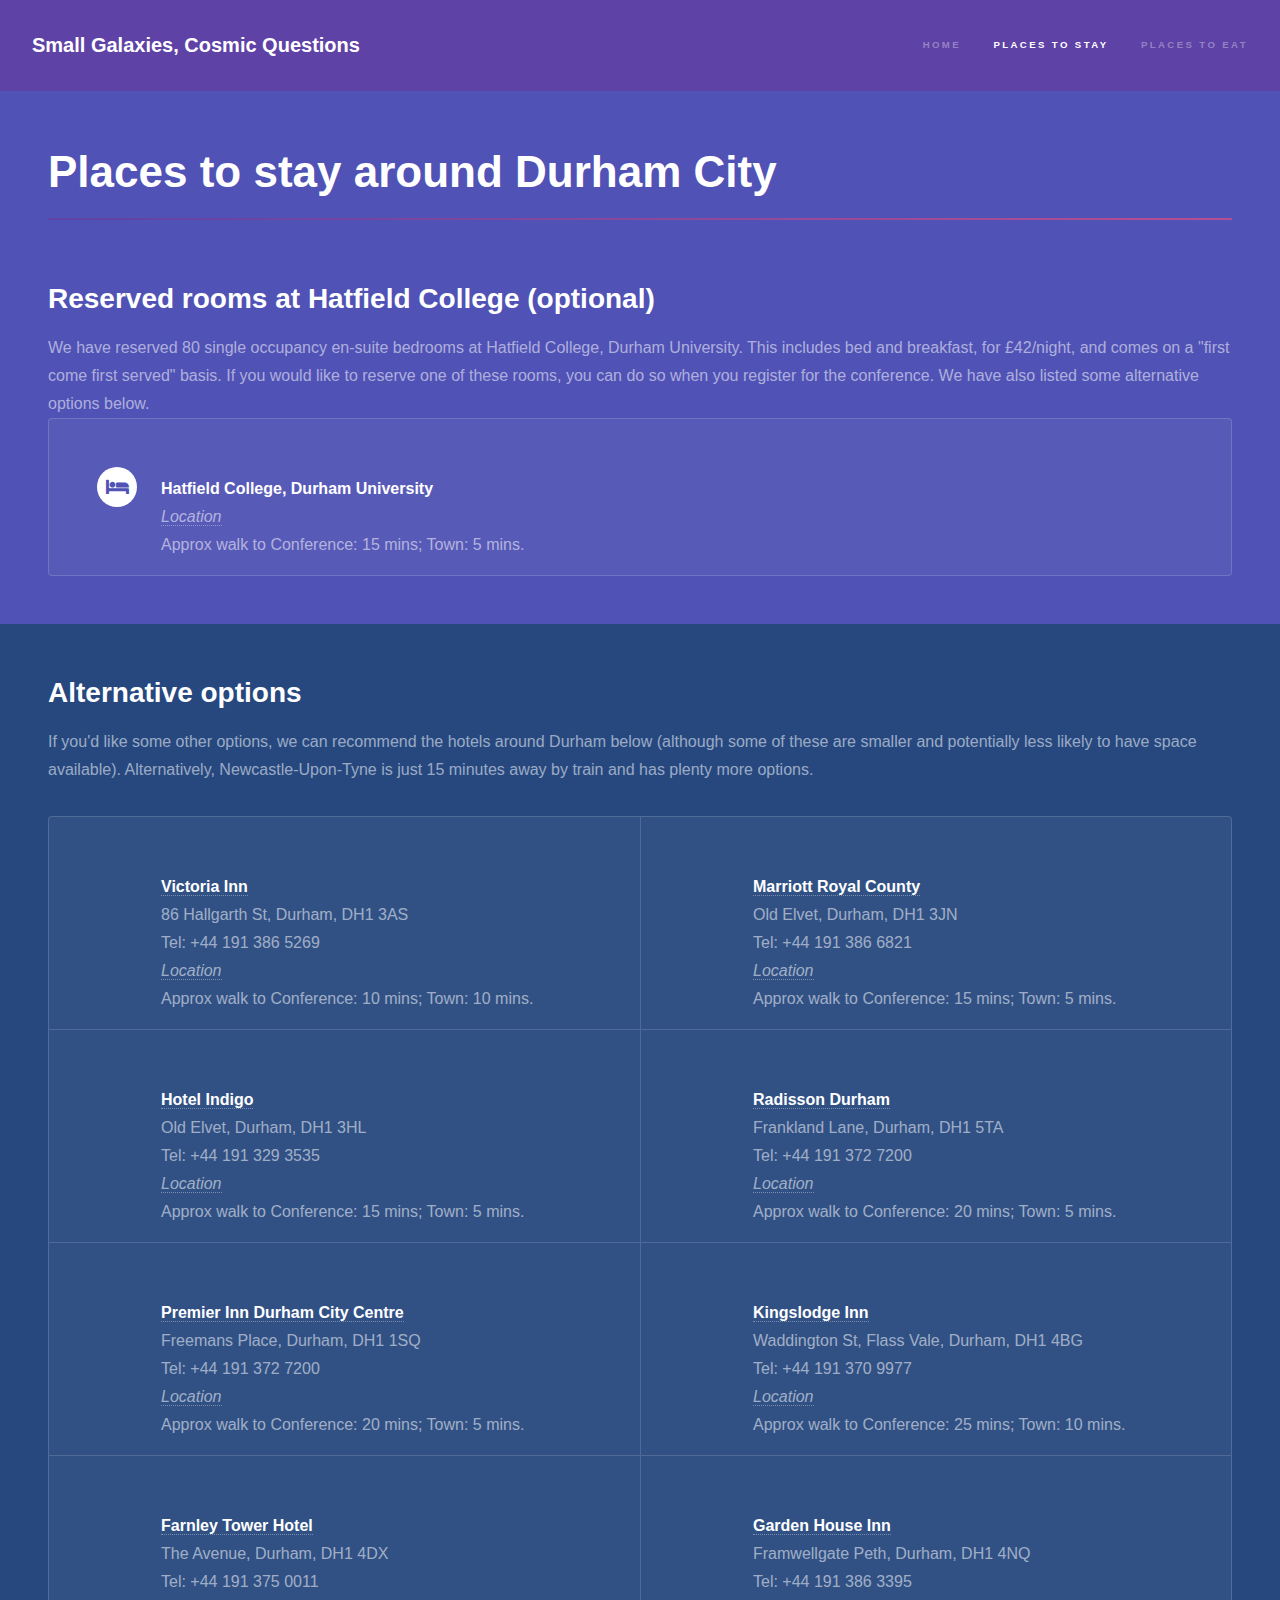
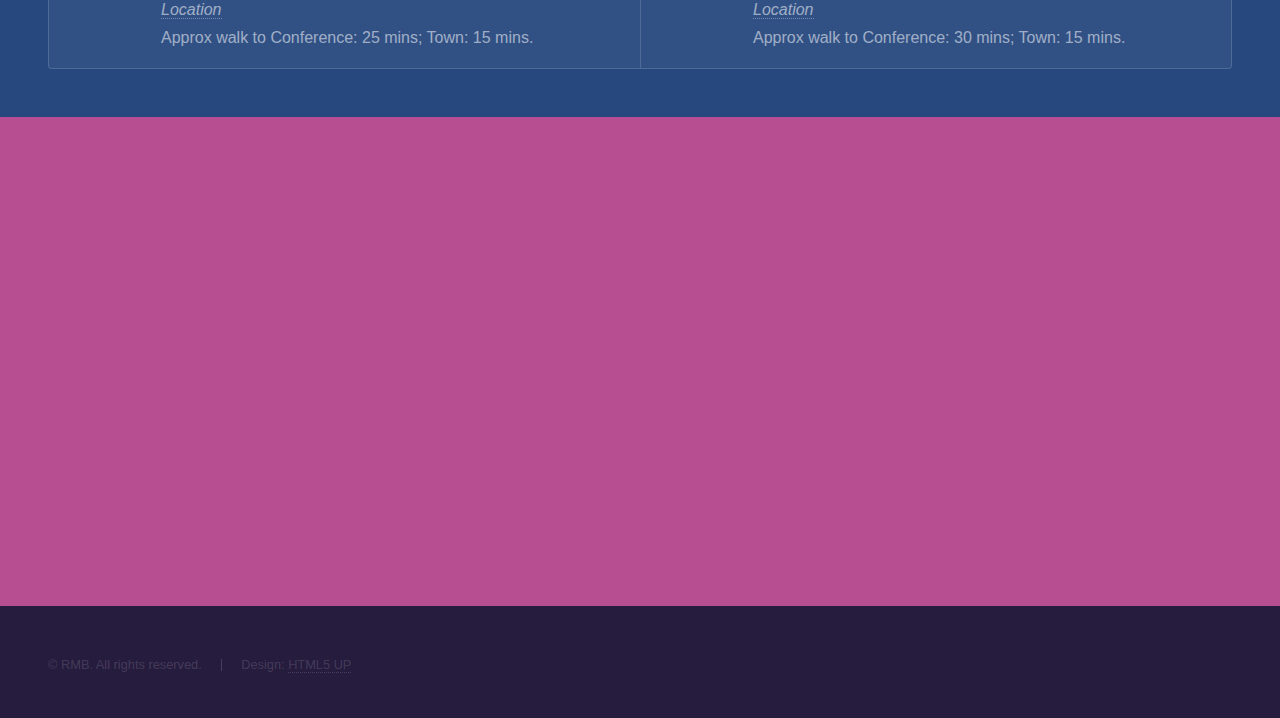
<file: accom.html>
<!DOCTYPE HTML>
<!--
	Hyperspace by HTML5 UP
	html5up.net | @ajlkn
	Free for personal and commercial use under the CCA 3.0 license (html5up.net/license)
-->
<html>
	<head>
		<title>Places to Stay - Small Galaxies, Cosmic Questions</title>
		<meta charset="utf-8" />
		<meta name="viewport" content="width=device-width, initial-scale=1" />
		<link rel="icon" type="image/png" href="m83ico.png" />
		<!--[if lte IE 8]><script src="assets/js/ie/html5shiv.js"></script><![endif]-->
		<link rel="stylesheet" href="assets/css/main.css" />
		<!--[if lte IE 9]><link rel="stylesheet" href="assets/css/ie9.css" /><![endif]-->
		<!--[if lte IE 8]><link rel="stylesheet" href="assets/css/ie8.css" /><![endif]-->
	</head>
	<body>

		<!-- Header -->
			<header id="header">
				<a href="index.html" class="title">Small Galaxies, Cosmic Questions</a>
				<nav>
					<ul>
						<li><a href="index.html">Home</a></li>
						<li><a href="accom.html" class="active">Places to stay</a></li>
						<li><a href="eatingout.html">Places to eat</a></li>
						<!-- <li><a href="eatingout.html">Things to do</a></li> -->
					</ul>
				</nav>
			</header>

		<!-- Wrapper -->
			<div id="wrapper">

				<!-- Main -->
					<section id="hotelsblock" class="wrapper style2">
						<div class="inner">
							<h1 class="major">Places to stay around Durham City</h1>
							<h2>Reserved rooms at Hatfield College (optional)</h2>
                            We have reserved 80 single occupancy en-suite bedrooms at Hatfield College, Durham University.
                            This includes bed and breakfast, for £42/night, and comes on a "first come first served"
                            basis. If you would like to reserve one of these rooms, you can do so when you register for
                            the conference. We have also listed some alternative options below.
							<div class="features">
								<section>
									<span class="icon major fa-hotel"></span>
                                    <b>Hatfield College, Durham University</b><br>
									<a href='https://goo.gl/maps/7WQgfAtGAP52'><i>Location</i></a><br>
									Approx walk to Conference: 15 mins; Town: 5 mins.
								</section>
							</div>
						</div>
					</section>
					<section id="alt" class="wrapper style4">
						<div class="inner">
							<h2>Alternative options</h2>
							<p>If you'd like some other options, we can recommend the hotels around
								Durham below (although some of these are smaller and potentially less likely to
								have space available). Alternatively,  Newcastle-Upon-Tyne is just 15 minutes
                                away by train and has plenty more options.
								<div class="features">
									<section>
										<span class="icon major fa-hotel"></span>
										<b><a href='http://www.victoriainn-durhamcity.co.uk'>Victoria Inn</a></b><br>
										86 Hallgarth St, Durham, DH1 3AS<br>
										Tel: +44 191 386 5269<br>
										<a href='https://goo.gl/maps/ggDtmcCdWM12'><i>Location</i></a><br>
										Approx walk to Conference: 10 mins; Town: 10 mins.
									</section>
									<section>
										<span class="icon major fa-hotel"></span>
										<b><a href='https://www.marriott.com/hotels/travel/xvudm-durham-marriott-hotel-royal-county/'>Marriott Royal County</a></b><br>
										Old Elvet, Durham, DH1 3JN<br>
										Tel: +44 191 386 6821<br>
										<a href='https://goo.gl/maps/XjnSFCjYwmF2'><i>Location</i></a><br>
										Approx walk to Conference: 15 mins; Town: 5 mins.
									</section>
									<section>
										<span class="icon major fa-hotel"></span>
										<b><a href='https://www.ihg.com/hotelindigo/hotels/gb/en/durham/mmedh/hoteldetail'>Hotel Indigo</a></b><br>
										Old Elvet, Durham, DH1 3HL<br>
										Tel: +44 191 329 3535<br>
										<a href='https://goo.gl/maps/KWBJUAGTfs12'><i>Location</i></a><br>
										Approx walk to Conference: 15 mins; Town: 5 mins.
									</section>
									<section>
										<span class="icon major fa-hotel"></span>
										<b><a href='https://www.radissonblu.com/en/hotel-durham'>Radisson Durham</a></b><br>
										Frankland Lane, Durham, DH1 5TA<br>
										Tel: +44 191 372 7200<br>
										<a href='https://goo.gl/maps/p9TZjR93Eep'><i>Location</i></a><br>
										Approx walk to Conference: 20 mins; Town: 5 mins.
									</section>
									<section>
										<span class="icon major fa-hotel"></span>
										<b><a href='http://www.premierinn.com/gb/en/hotels/england/county-durham/durham/durham-city-centre.html?INNID=DURBAR&ARRdd=18&ARRmm=06&ARRyyyy=2017&NIGHTS=5&ROOMS=1'>Premier Inn Durham City Centre</a></b><br>
										Freemans Place, Durham, DH1 1SQ<br>
										Tel: +44 191 372 7200<br>
										<a href='https://goo.gl/maps/wV2uRyFZwP92'><i>Location</i></a><br>
										Approx walk to Conference: 20 mins; Town: 5 mins.
									</section>
									<section>
										<span class="icon major fa-hotel"></span>
										<b><a href='http://www.kingslodgeinn.co.uk'>Kingslodge Inn</a></b><br>
										Waddington St, Flass Vale, Durham, DH1 4BG<br>
										Tel: +44 191 370 9977<br>
										<a href='https://goo.gl/maps/CCdzoC3XEBG2'><i>Location</i></a><br>
										Approx walk to Conference: 25 mins; Town: 10 mins.
									</section>
									<section>
										<span class="icon major fa-hotel"></span>
										<b><a href='http://www.farnley-tower.co.uk/'>Farnley Tower Hotel</a></b><br>
										The Avenue, Durham, DH1 4DX<br>
										Tel: +44 191 375 0011<br>
										<a href='https://goo.gl/maps/YjsjcXr2nGv'><i>Location</i></a><br>
										Approx walk to Conference: 25 mins; Town: 15 mins.
									</section>
									<section>
										<span class="icon major fa-hotel"></span>
										<b><a href='http://www.gardenhouseinn.com/'>Garden House Inn</a></b><br>
										Framwellgate Peth, Durham, DH1 4NQ<br>
										Tel: +44 191 386 3395<br>
										<a href='https://goo.gl/maps/Rhwsm3e1zYz'><i>Location</i></a><br>
										Approx walk to Conference: 30 mins; Town: 15 mins.
									</section>
								</div>
						</div>
					</section>
					<section id="map" class="wrapper style3">
						<center><iframe src="https://www.google.com/maps/d/embed?mid=1ayuDDPgAaH0kOV5QMaDPnnnUq5w" width="86%" height="480"></iframe></center>
					</section>

			</div>

		<!-- Footer -->
			<footer id="footer" class="wrapper alt">
				<div class="inner">
					<ul class="menu">
						<li>&copy; RMB. All rights reserved.</li><li>Design: <a href="http://html5up.net">HTML5 UP</a></li>
					</ul>
				</div>
			</footer>

		<!-- Scripts -->
			<script src="assets/js/jquery.min.js"></script>
			<script src="assets/js/jquery.scrollex.min.js"></script>
			<script src="assets/js/jquery.scrolly.min.js"></script>
			<script src="assets/js/skel.min.js"></script>
			<script src="assets/js/util.js"></script>
			<!--[if lte IE 8]><script src="assets/js/ie/respond.min.js"></script><![endif]-->
			<script src="assets/js/main.js"></script>

	</body>
</html>
</file>
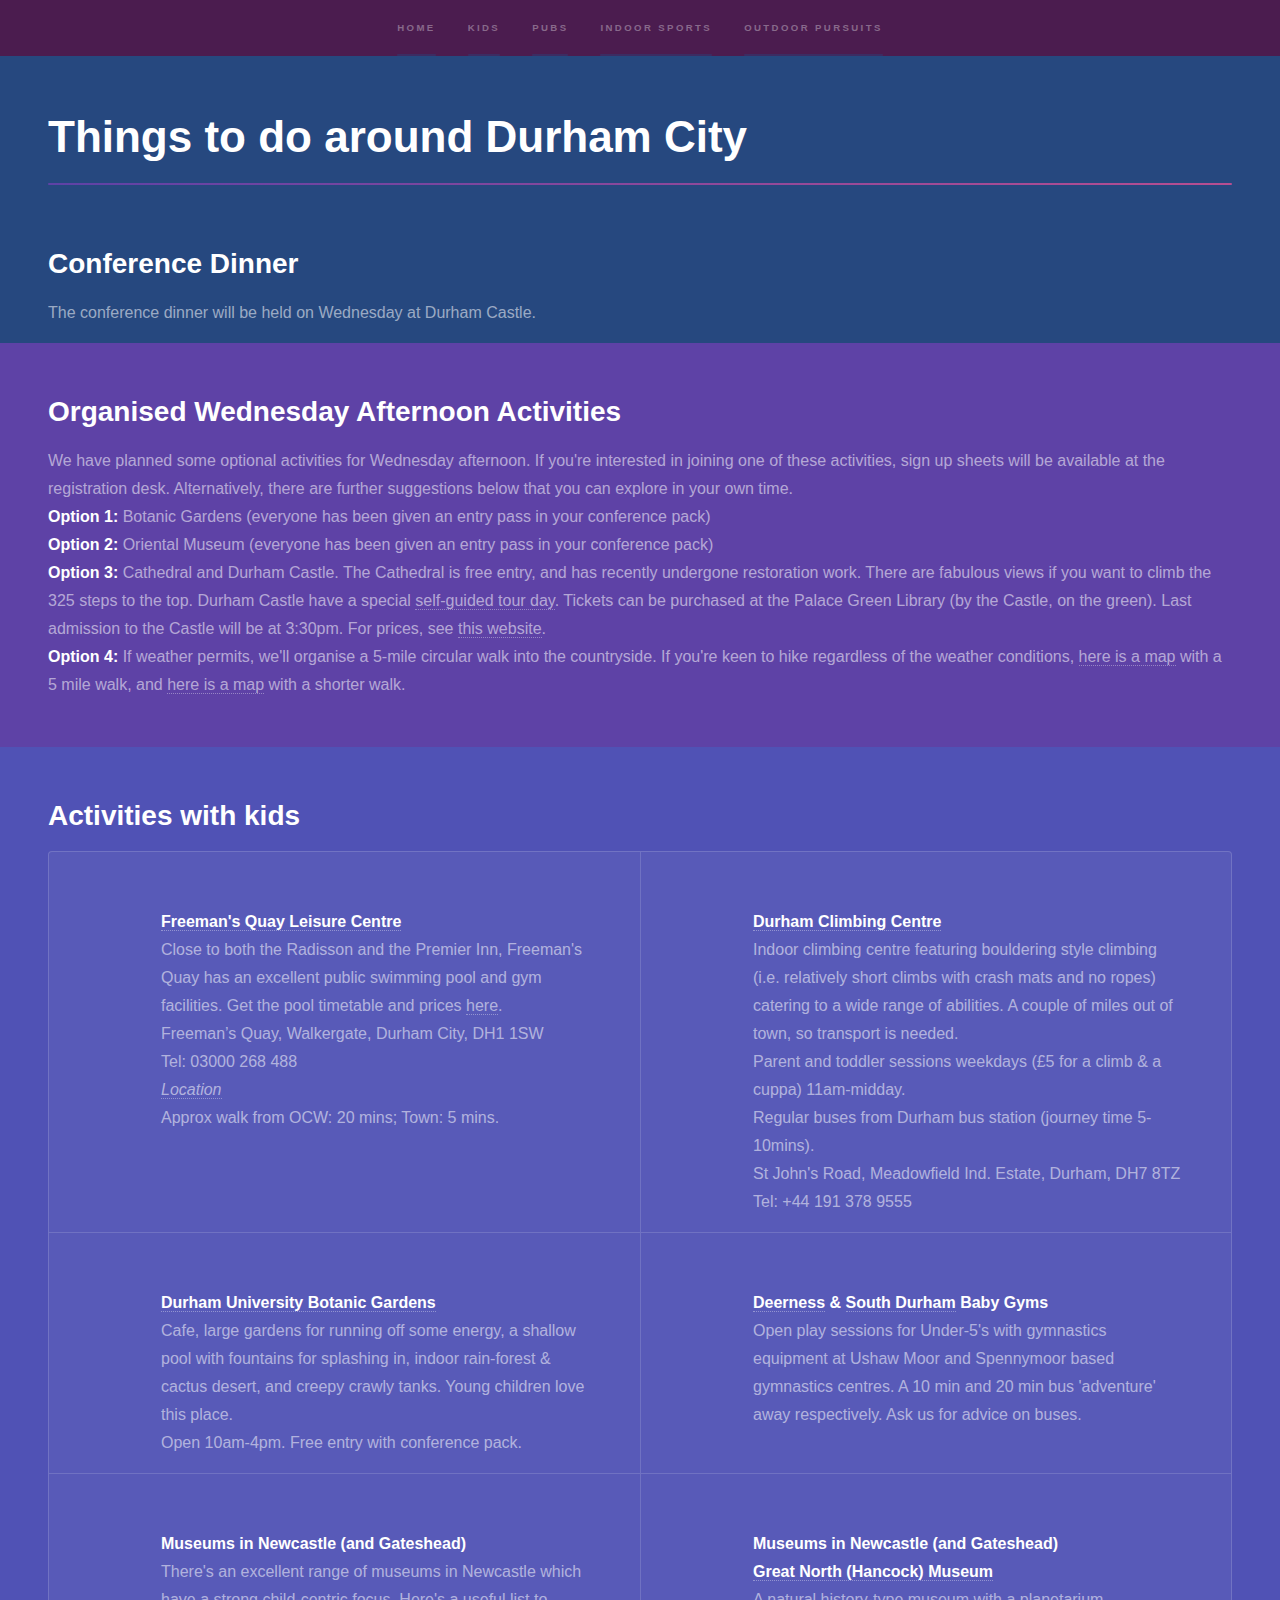
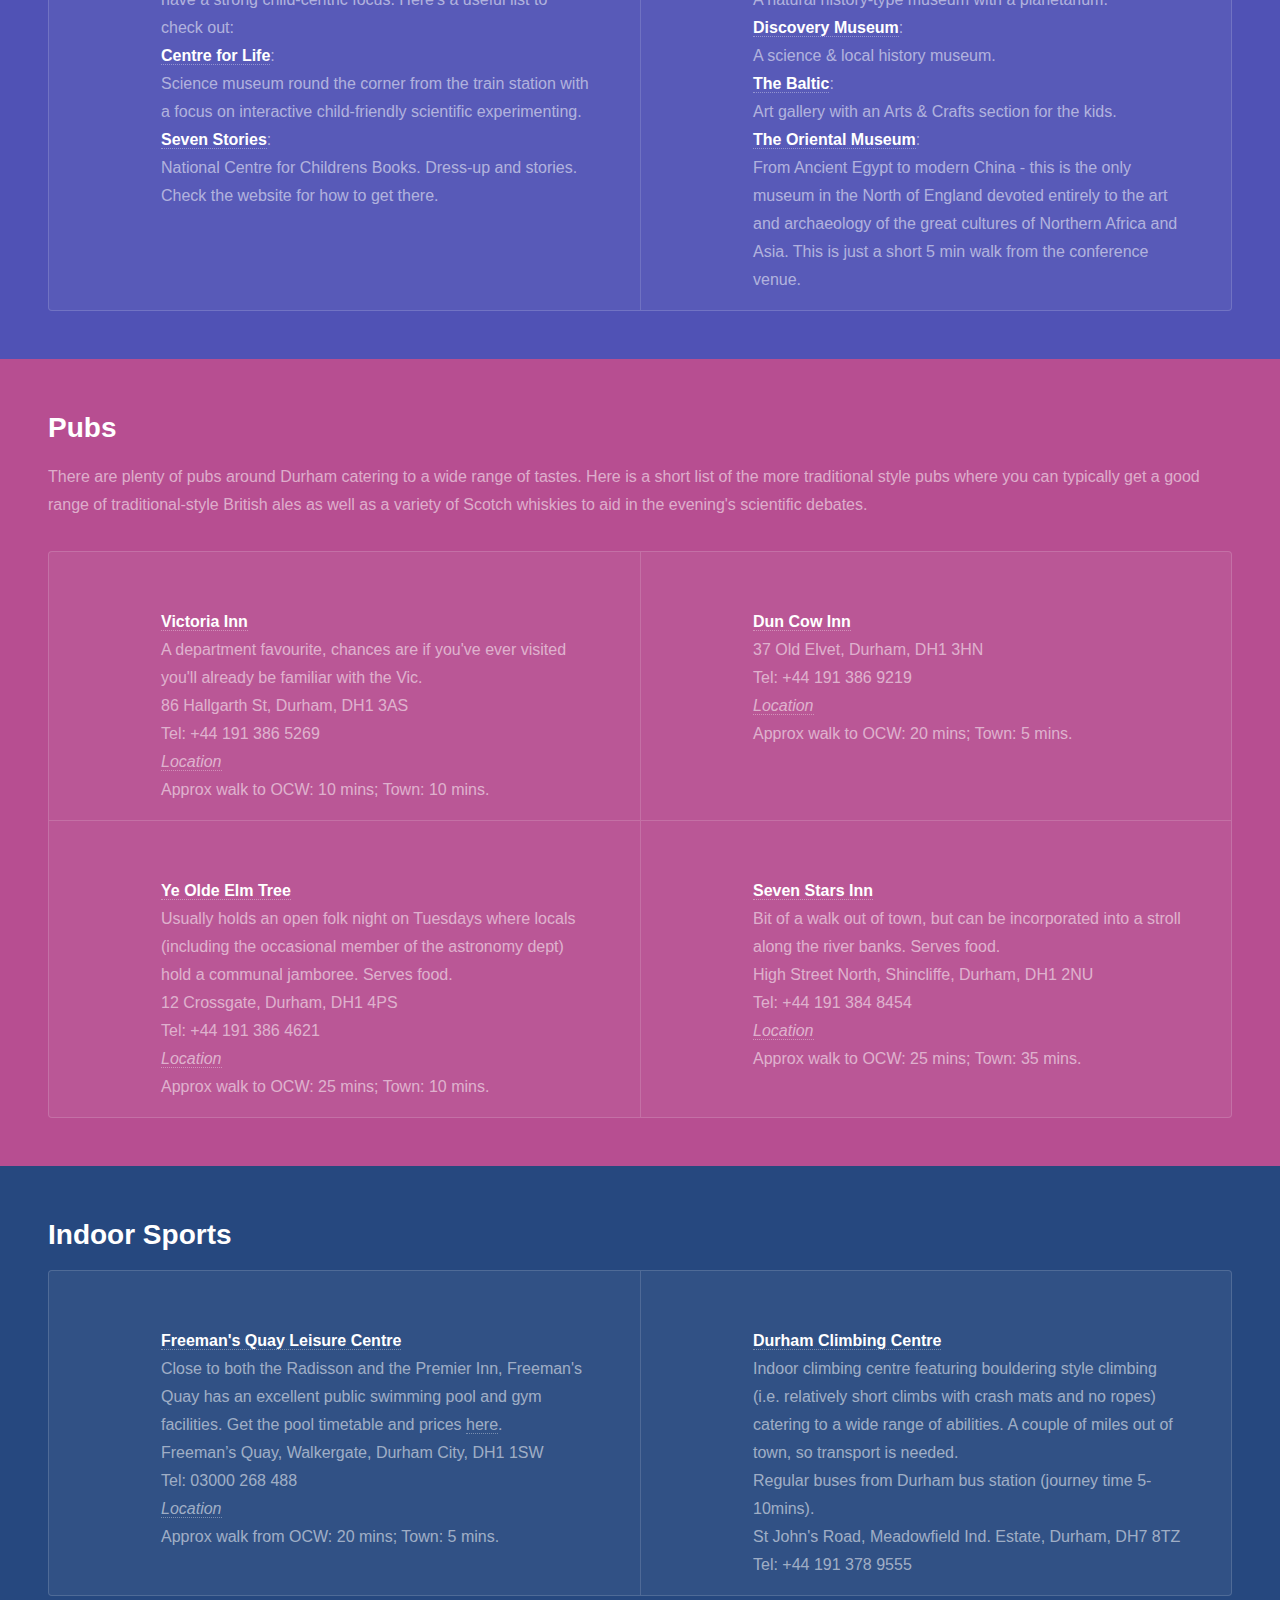
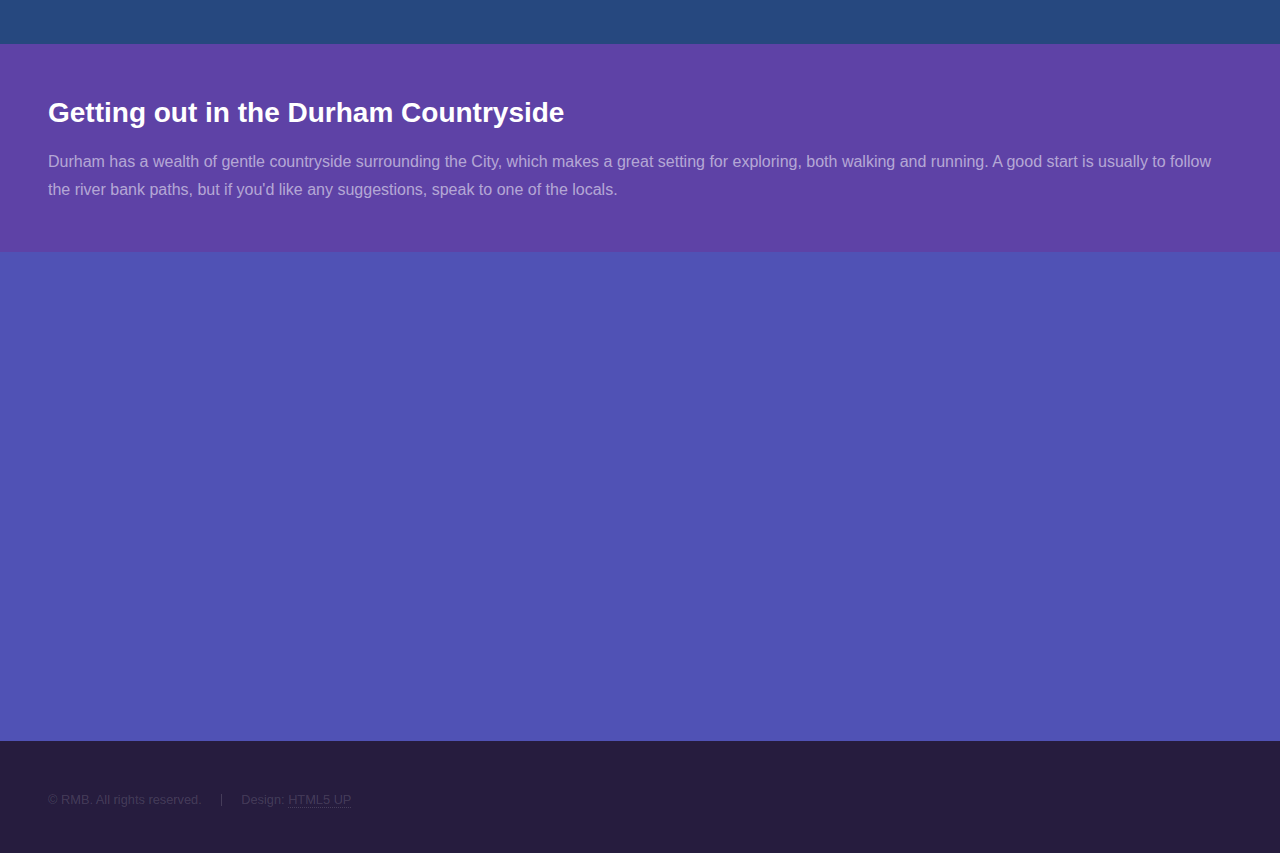
<file: activities.html>
<!DOCTYPE HTML>
<!--
	Hyperspace by HTML5 UP
	html5up.net | @ajlkn
	Free for personal and commercial use under the CCA 3.0 license (html5up.net/license)
-->
<html>
	<head>
		<title>Activities - Small Galaxies, Cosmic Questions</title>
		<meta charset="utf-8" />
		<meta name="viewport" content="width=device-width, initial-scale=1" />
		<link rel="icon" type="image/png" href="m83ico.png" />
		<!--[if lte IE 8]><script src="assets/js/ie/html5shiv.js"></script><![endif]-->
		<link rel="stylesheet" href="assets/css/main.css" />
		<!--[if lte IE 9]><link rel="stylesheet" href="assets/css/ie9.css" /><![endif]-->
		<!--[if lte IE 8]><link rel="stylesheet" href="assets/css/ie8.css" /><![endif]-->
	</head>
	<body>

		<section id="sidebar">
			<div class="inner">
				<nav>
					<ul>
						<li><a href="index.html">Home</a></li>
						<!-- <li><a href="#wednesday">Wednesday Afternoon</a></li> -->
						<li><a href="#kids">Kids</a></li>
						<li><a href="#pubs">Pubs</a></li>
						<li><a href="#sports">Indoor Sports</a></li>
						<li><a href="#outdoors">Outdoor Pursuits</a></li>
						<!-- <li><a href="#tourism">Tourism</a></li> -->
					</ul>
					<img src="images/durham-university.png" alt="DU logo">
				</nav>
			</div>
		</section>

		<!-- Wrapper -->
			<div id="wrapper">

				<!-- Main -->
				<section id="main" class="wrapper style4">
					<div class="inner">
						<h1 class="major">Things to do around Durham City</h1>
						<h2>Conference Dinner</h2>
						The conference dinner will be held on Wednesday at Durham Castle.
					</div>
				</section>

				<section id="wednesday" class="wrapper style1">
					<div class="inner">
						<h2>Organised Wednesday Afternoon Activities</h2>
						<p>We have planned some optional activities for Wednesday afternoon. If you're
							interested in joining one of these activities, sign up sheets will be available
							at the registration desk. Alternatively, there are further suggestions
							below that you can explore in your own time.<br>
							<b>Option 1:</b> Botanic Gardens (everyone has been given an entry pass in your conference pack)<br>
							<b>Option 2:</b> Oriental Museum (everyone has been given an entry pass in your conference pack)<br>
							<b>Option 3:</b> Cathedral and Durham Castle. The Cathedral is free entry, and has recently undergone restoration work. There are fabulous views if you want to climb the 325 steps to the top.
							Durham Castle have a special <a href="https://www.dur.ac.uk/durham.castle/whatson/details/?id=24966">self-guided tour day</a>. Tickets can be purchased at the Palace Green Library (by the Castle, on the green). Last admission to the Castle will be at 3:30pm. For prices, see <a href="https://www.dur.ac.uk/durham.castle/contact/">this website</a>.<br>
							<b>Option 4:</b> If weather permits, we'll organise a 5-mile circular walk
								into the countryside. If you're keen to hike regardless of the weather conditions,
							<a href="docs/long_walk_itinerary.pdf">here is a map</a> with a 5 mile walk, and
							<a href="docs/short_walk_itinerary.pdf">here is a map</a> with a shorter walk.<br>
						</p>
					</div>
				</section>

					<section id="kids" class="wrapper style2">
						<div class="inner">
							<h2>Activities with kids</h2>
								<div class="features">
									<section>
										<span class="icon major fa-life-ring"></span>
										<b><a href='http://www.durham.gov.uk/freemansquayleisurecentre'>Freeman's Quay Leisure Centre</a></b><br>
										Close to both the Radisson and the Premier Inn, Freeman's Quay
										has an excellent public swimming pool and gym facilities. Get the pool timetable and prices
										<a href="http://www.durham.gov.uk/article/18360/Pool-timetable-and-prices">here</a>.<br>
										Freeman’s Quay, Walkergate, Durham City, DH1 1SW<br>
										Tel: 03000  268  488<br>
										<a href="https://www.google.co.uk/maps/place/Freeman's+Quay+Leisure+Centre/@54.7795672,-1.5773,17z/data=!3m1!4b1!4m5!3m4!1s0x487e7d8bb5e61957:0x65392753ac18e010!8m2!3d54.7795641!4d-1.575106?hl=en"><i>Location</i></a><br>
										Approx walk from OCW: 20 mins; Town: 5 mins.
									</section>
									<section>
										<span class="icon major fa-hand-lizard-o"></span>
										<b><a href='http://www.durhamclimbingcentre.co.uk/'>Durham
										Climbing Centre</a></b><br>
										Indoor climbing centre featuring bouldering style climbing
										(i.e. relatively short climbs with crash mats and no ropes)
										catering to a wide range of abilities. A couple of miles out
										of town, so transport is needed.<br>
										Parent and toddler sessions weekdays (£5 for a climb & a cuppa)
										11am-midday.<br>
										Regular buses from Durham bus station (journey time 5-10mins).<br>
										St John's Road, Meadowfield Ind. Estate, Durham, DH7 8TZ<br>
										Tel: +44 191 378 9555<br>
									</section>
									<section>
										<span class="icon major fa-tree"></span>
										<b><a href='https://www.dur.ac.uk/botanic.garden/'>Durham
										University Botanic Gardens</a></b><br>
										Cafe, large gardens for running off some energy, a shallow
										pool with fountains for splashing in, indoor rain-forest & cactus desert,
										and creepy crawly tanks. Young children love this place.<br>
										Open 10am-4pm. Free entry with conference pack.
									</section>
									<section>
										<span class="icon major fa-smile-o"></span>
										<b><a href='https://deernessgymnastics.wixsite.com/deernessacademy/copy-of-parties-toddler-sessions'>Deerness</a>
											& <a href="https://www.southdurhamgym.co.uk/department/open-play-baby-toddler/">South Durham</a> Baby Gyms</b><br>
										Open play sessions for Under-5's with gymnastics equipment at
										Ushaw Moor and Spennymoor based gymnastics centres. A 10 min
										and 20 min bus 'adventure' away respectively. Ask us for advice on buses.
									</section>
									<section>
										<span class="icon major fa-smile-o"></span>
										<b>Museums in Newcastle (and Gateshead)</b><br>
										There's an excellent range of museums in Newcastle which have a strong
										child-centric focus. Here's a useful list to check out:<br>
										<b><a href="https://www.life.org.uk/">Centre for Life</a></b>:<br> Science museum
										 round the corner from the train station with a focus on
										 interactive child-friendly scientific experimenting.<br>
										<b><a href="http://www.sevenstories.org.uk/">Seven Stories</a></b>:<br>
										 National Centre for Childrens Books. Dress-up and stories.
										 Check the website for how to get there.<br>
									</section>
									<section>
										<span class="icon major fa-smile-o"></span>
										<b>Museums in Newcastle (and Gateshead)</b><br>
										<b><a href="https://greatnorthmuseum.org.uk/">Great North (Hancock) Museum</a></b><br>
										 A natural history-type museum with a planetarium.<br>
										<b><a href="https://discoverymuseum.org.uk/">Discovery Museum</a></b>:<br>
										 A science & local history museum.<br>
										<b><a href="http://baltic.art/">The Baltic</a></b>:<br>
										 Art gallery with an Arts & Crafts section for the kids.<br>
										<b><a href="https://www.dur.ac.uk/oriental.museum/">The Oriental Museum</a></b>:<br>
										 From Ancient Egypt to modern China - this is the only museum in the North of England
                                        devoted entirely to the art and archaeology of the great cultures of Northern Africa and Asia.
                                        This is just a short 5 min walk from the conference venue.
									</section>
								</div>
						</div>
					</section>
					<section id="pubs" class="wrapper style3">
						<div class="inner">
							<h2>Pubs</h2>
							<p>There are plenty of pubs around Durham catering to a wide range
								of tastes. Here is a short list of the more traditional style pubs
								where you can typically get a good range of traditional-style British
								ales as well as a variety of Scotch whiskies to aid in the evening's
								scientific debates.
								<div class="features">
									<section>
										<span class="icon major fa-beer"></span>
										<b><a href='http://www.victoriainn-durhamcity.co.uk'>Victoria Inn</a></b><br>
										A department favourite, chances are if you've ever visited you'll
										already be familiar with the Vic.<br>
										86 Hallgarth St, Durham, DH1 3AS<br>
										Tel: +44 191 386 5269<br>
										<a href='https://goo.gl/maps/ggDtmcCdWM12'><i>Location</i></a><br>
										Approx walk to OCW: 10 mins; Town: 10 mins.
									</section>
									<section>
										<span class="icon major fa-beer"></span>
										<b><a href='https://www.tripadvisor.co.uk/Attraction_Review-g190832-d3475886-Reviews-The_Dun_Cow-Durham_County_Durham_England.html'>Dun Cow Inn</a></b><br>
										37 Old Elvet, Durham, DH1 3HN<br>
										Tel: +44 191 386 9219<br>
										<a href='https://goo.gl/maps/9PXPjDEpf3C2'><i>Location</i></a><br>
										Approx walk to OCW: 20 mins; Town: 5 mins.
									</section>
									<section>
										<span class="icon major fa-beer"></span>
										<b><a href='https://www.tripadvisor.co.uk/Restaurant_Review-g190832-d3210580-Reviews-Ye_Olde_Elm_Tree-Durham_County_Durham_England.html'>Ye Olde Elm Tree</a></b><br>
										Usually holds an open folk night on Tuesdays where locals
										(including the occasional member of the astronomy dept) hold
										a communal jamboree. Serves food.<br>
										12 Crossgate, Durham, DH1 4PS<br>
										Tel: +44 191 386 4621<br>
										<a href='https://goo.gl/maps/9Ke8unNekNT2'><i>Location</i></a><br>
										Approx walk to OCW: 25 mins; Town: 10 mins.
									</section>
									<section>
										<span class="icon major fa-beer"></span>
										<b><a href='http://www.sevenstarsinn.co.uk/'>Seven Stars Inn</a></b><br>
										Bit of a walk out of town, but can be incorporated into a
										stroll along the river banks. Serves food.<br>
										High Street North, Shincliffe, Durham, DH1 2NU<br>
										Tel: +44 191 384 8454<br>
										<a href='https://goo.gl/maps/GZ1ywiPA6Q12'><i>Location</i></a><br>
										Approx walk to OCW: 25 mins; Town: 35 mins.
									</section>
								</div>
						</div>
					</section>
					<section id="sports" class="wrapper style4">
						<div class="inner">
							<h2>Indoor Sports</h2>
								<div class="features">
									<section>
										<span class="icon major fa-life-ring"></span>
										<b><a href='http://www.durham.gov.uk/freemansquayleisurecentre'>Freeman's Quay Leisure Centre</a></b><br>
										Close to both the Radisson and the Premier Inn, Freeman's Quay
										has an excellent public swimming pool and gym facilities. Get the pool timetable and prices
										<a href="http://www.durham.gov.uk/article/18360/Pool-timetable-and-prices">here</a>.<br>
										Freeman’s Quay, Walkergate, Durham City, DH1 1SW<br>
										Tel: 03000  268  488<br>
										<a href="https://www.google.co.uk/maps/place/Freeman's+Quay+Leisure+Centre/@54.7795672,-1.5773,17z/data=!3m1!4b1!4m5!3m4!1s0x487e7d8bb5e61957:0x65392753ac18e010!8m2!3d54.7795641!4d-1.575106?hl=en"><i>Location</i></a><br>
										Approx walk from OCW: 20 mins; Town: 5 mins.
									</section>
									<section>
										<span class="icon major fa-hand-lizard-o"></span>
										<b><a href='http://www.durhamclimbingcentre.co.uk/'>Durham Climbing Centre</a></b><br>
										Indoor climbing centre featuring bouldering style climbing
										(i.e. relatively short climbs with crash mats and no ropes)
										catering to a wide range of abilities. A couple of miles out
										of town, so transport is needed.<br>
										Regular buses from Durham bus station (journey time 5-10mins).<br>
										St John's Road, Meadowfield Ind. Estate, Durham, DH7 8TZ<br>
										Tel: +44 191 378 9555<br>
									</section>

								</div>
						</div>
					</section>
					<section id="outdoors" class="wrapper style1">
						<div class="inner">
							<h2>Getting out in the Durham Countryside</h2>
							<p>Durham has a wealth of gentle countryside surrounding the City,
							which makes a great setting for exploring, both walking and running.
							A good start is usually to follow the river bank paths, but if you'd
							like any suggestions, speak to one of the locals.
							</p>
						</div>
					</section>
					<!-- <section id="tourism" class="wrapper style1">
						<div class="inner">
							<h2>Tourism</h2>
						</div>
					</section> -->
					<section id="map" class="wrapper style2">
						<center><iframe src="https://www.google.com/maps/d/embed?mid=1ayuDDPgAaH0kOV5QMaDPnnnUq5w" width="86%" height="480"></iframe></center>
					</section>

			</div>

		<!-- Footer -->
			<footer id="footer" class="wrapper alt">
				<div class="inner">
					<ul class="menu">
						<li>&copy; RMB. All rights reserved.</li><li>Design: <a href="http://html5up.net">HTML5 UP</a></li>
					</ul>
				</div>
			</footer>

		<!-- Scripts -->
			<script src="assets/js/jquery.min.js"></script>
			<script src="assets/js/jquery.scrollex.min.js"></script>
			<script src="assets/js/jquery.scrolly.min.js"></script>
			<script src="assets/js/skel.min.js"></script>
			<script src="assets/js/util.js"></script>
			<!--[if lte IE 8]><script src="assets/js/ie/respond.min.js"></script><![endif]-->
			<script src="assets/js/main.js"></script>

	</body>
</html>
</file>
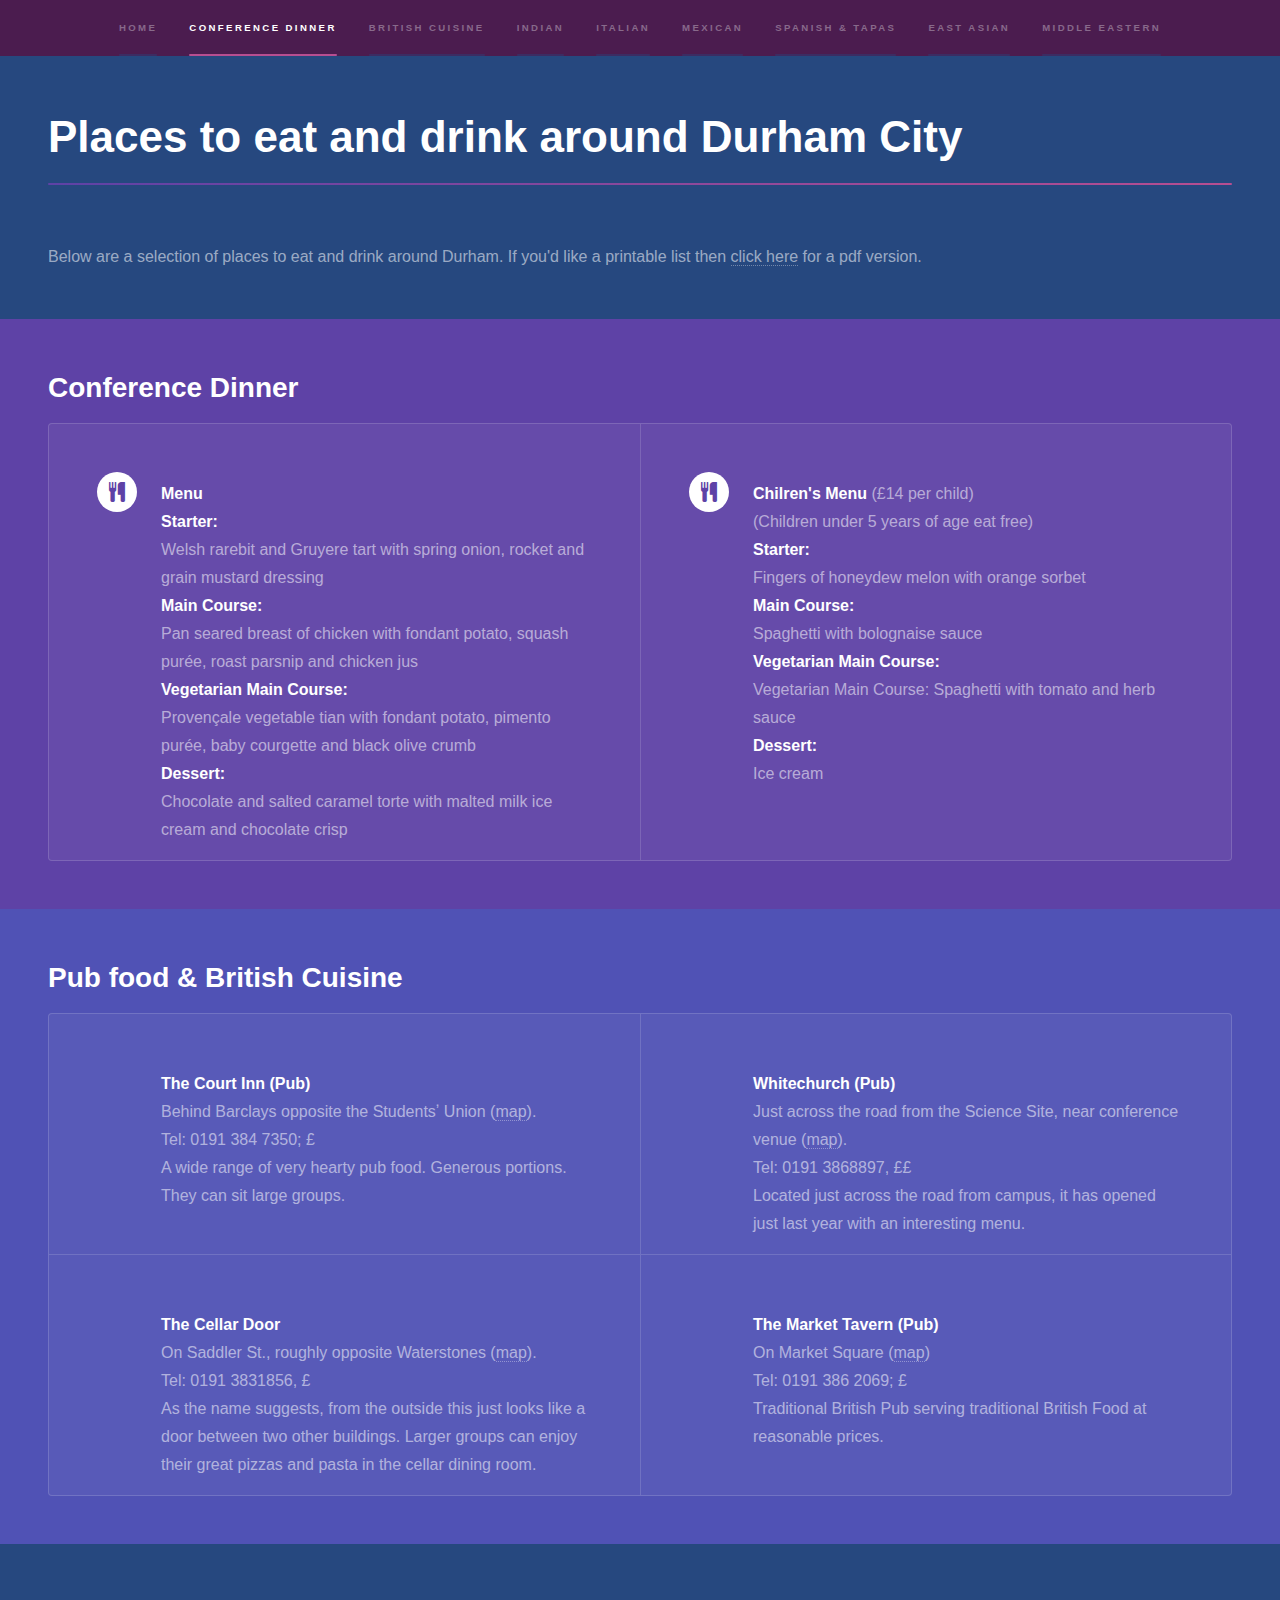
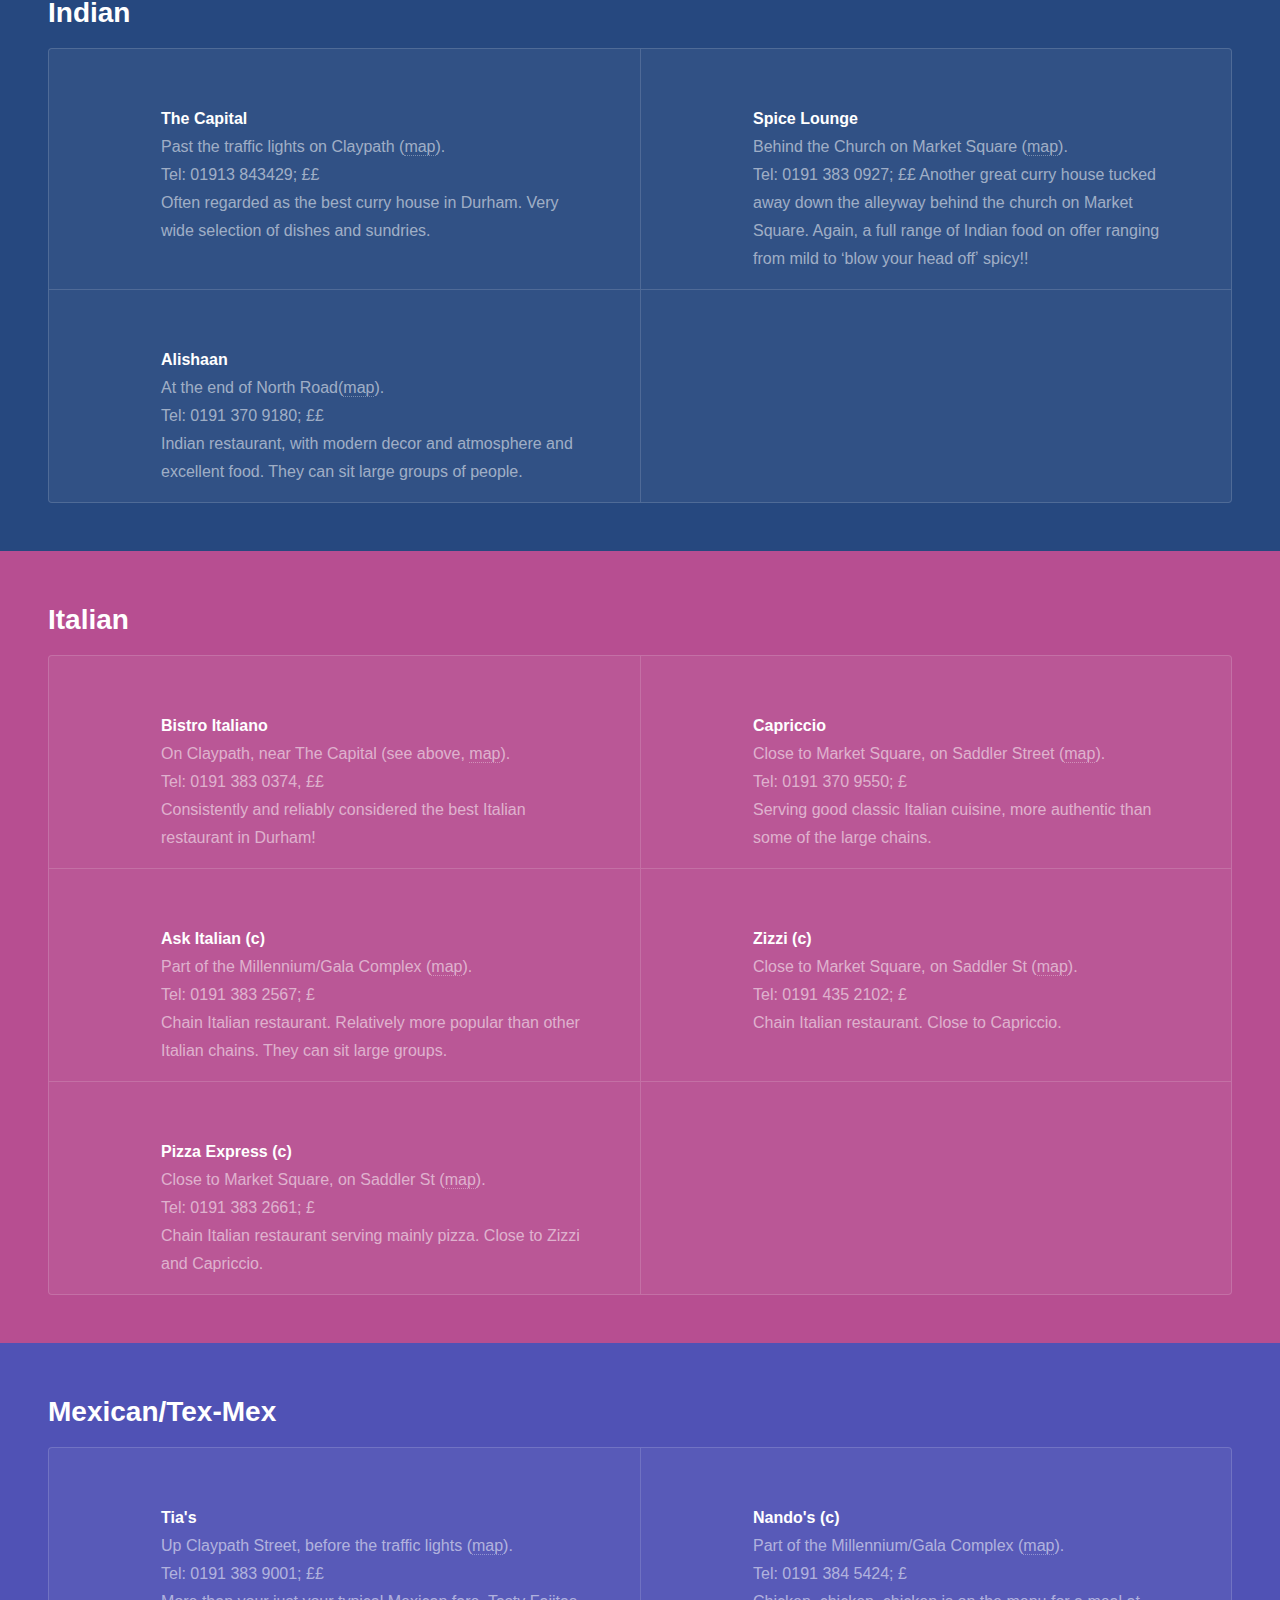
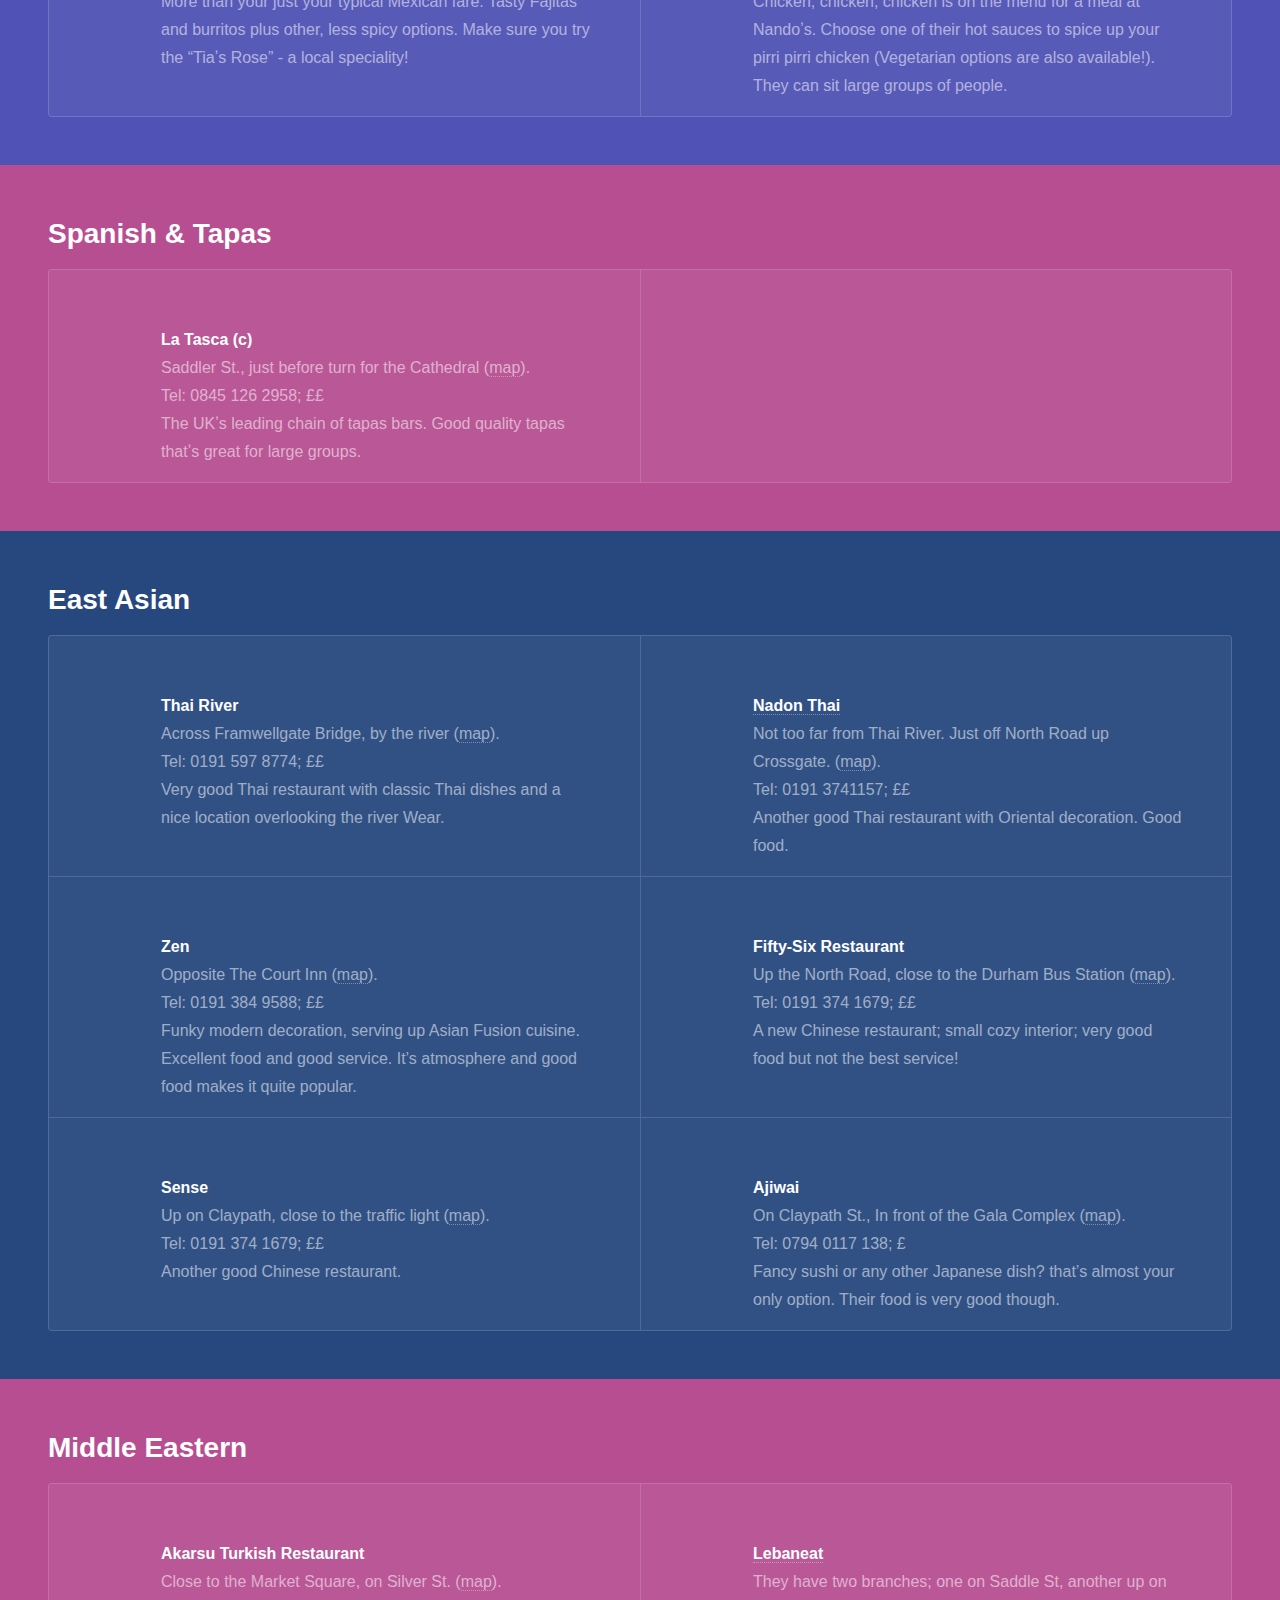
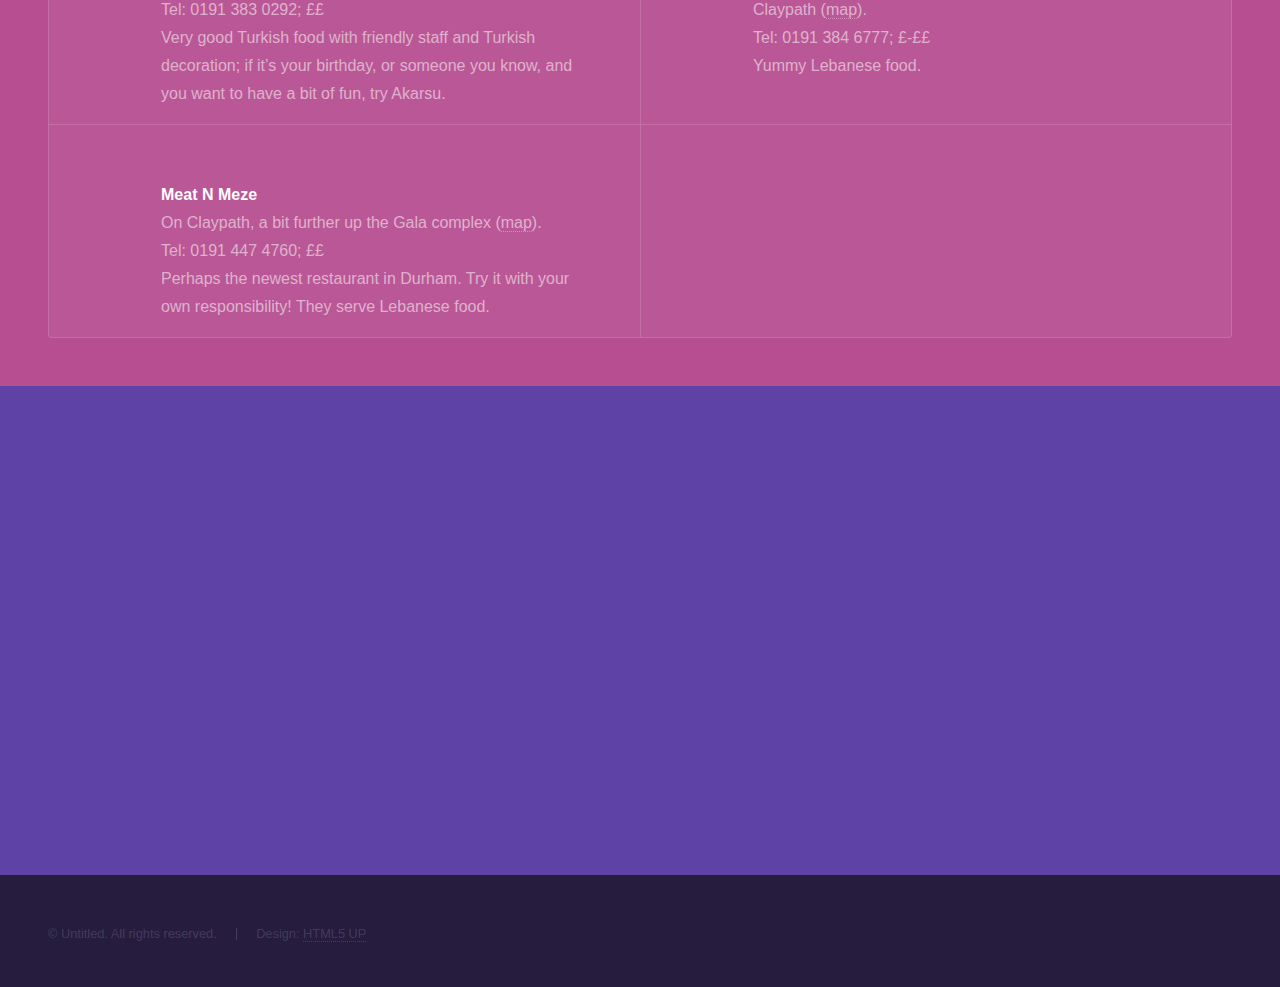
<file: eatingout.html>
<!DOCTYPE HTML>
<!--
	Hyperspace by HTML5 UP
	html5up.net | @ajlkn
	Free for personal and commercial use under the CCA 3.0 license (html5up.net/license)
-->
<html>
	<head>
		<title>Eating out - Small Galaxies, Cosmic Questions</title>
		<meta charset="utf-8" />
		<meta name="viewport" content="width=device-width, initial-scale=1" />
		<link rel="icon" type="image/png" href="m83ico.png" />
		<!--[if lte IE 8]><script src="assets/js/ie/html5shiv.js"></script><![endif]-->
		<link rel="stylesheet" href="assets/css/main.css" />
		<!--[if lte IE 9]><link rel="stylesheet" href="assets/css/ie9.css" /><![endif]-->
		<!--[if lte IE 8]><link rel="stylesheet" href="assets/css/ie8.css" /><![endif]-->
	</head>
	<body>

		<!-- Header -->
			<!-- <header id="header">
				<a href="index.html" class="title">Small Galaxies, Cosmic Questions</a>
				<nav>
					<ul>
						<li><a href="index.html">Home</a></li>
						<li><a href="accom.html">Places to stay</a></li>
						<li><a href="eatingout.html" class="active">Places to eat</a></li>
					</ul>
				</nav>
			</header> -->

			<!-- Sidebar -->
				<section id="sidebar">
					<div class="inner">
						<nav>
							<ul>
								<li><a href="index.html">Home</a></li>
								<li><a href="#confdinn">Conference Dinner</a></li>
								<li><a href="#british">British Cuisine</a></li>
								<li><a href="#Indian">Indian</a></li>
								<li><a href="#Italian">Italian</a></li>
								<li><a href="#Mexican">Mexican</a></li>
								<li><a href="#Spanish">Spanish & Tapas</a></li>
								<li><a href="#EastAsian">East Asian</a></li>
								<li><a href="#MiddleEastern">Middle Eastern</a></li>
							</ul>
							<img src="images/durham-university.png" alt="DU logo">
						</nav>
					</div>
				</section>


		<!-- Wrapper -->
			<div id="wrapper">

				<!-- Main -->
				<section id="main" class="wrapper style4">
					<div class="inner">
						<h1 class="major">Places to eat and drink around Durham City</h1>
						<p>Below are a selection of places to eat and drink around Durham.
							If you'd like a printable list then
							<a href='docs/restaurants.pdf'>click here</a> for a pdf version.
						</p>
				</div>
			</section>
			<section id="confdinn" class="wrapper style1">
				<div class="inner">
					<h2>Conference Dinner</h2>
						<div class="features">
							<section>
								<span class="icon major fa-cutlery"></span>
								<b>Menu</b><br>
								<b>Starter:</b><br>
								Welsh rarebit and Gruyere tart with spring onion, rocket and grain mustard dressing<br>
								<b>Main Course:</b><br>
								Pan seared breast of chicken with fondant potato, squash purée, roast parsnip and chicken jus<br>
								<b>Vegetarian Main Course:</b><br>
								Provençale vegetable tian with fondant potato, pimento purée, baby courgette and black olive crumb<br>
								<b>Dessert:</b><br>
								Chocolate and salted caramel torte with malted milk ice cream and chocolate crisp<br>
							</section>
							<section>
								<span class="icon major fa-cutlery"></span>
								<b>Chilren's Menu</b> (£14 per child)<br>
								(Children under 5 years of age eat free)<br>
								<b>Starter:</b><br>
								Fingers of honeydew melon with orange sorbet<br>
								<b>Main Course:</b><br>
								Spaghetti with bolognaise sauce<br>
								<b>Vegetarian Main Course:</b><br>
								Vegetarian Main Course: Spaghetti with tomato and herb sauce<br>
								<b>Dessert:</b><br>
								Ice cream<br>
							</section>

						</div>
					</div>
				</section>

			<section id="british" class="wrapper style2">
				<div class="inner">
					<h2>Pub food & British Cuisine</h2>
						<div class="features">
							<section>
								<span class="icon major fa-cutlery"></span>
								<b>The Court Inn (Pub)</b><br>
								Behind Barclays opposite the Studentsʼ Union (<a href='https://www.google.co.uk/maps/place/The+Court+Inn/@54.773956,-1.5722498,17z/data=!3m1!4b1!4m5!3m4!1s0x487e8d378ca2c9b7:0x398a164c01af2d1a!8m2!3d54.773956!4d-1.5700558?hl=en'>map</a>).<br>
								Tel: 0191 384 7350; £<br>
								A wide range of very hearty pub food. Generous portions. They can sit large groups.
							</section>
							<section>
								<span class="icon major fa-cutlery"></span>
								<b>Whitechurch (Pub)</b><br>
								Just across the road from the Science Site, near conference venue (<a href='https://www.google.co.uk/maps/place/Whitechurch+Free+House/@54.7685128,-1.5750653,16.86z/data=!4m5!3m4!1s0x0:0x894693b49d13998f!8m2!3d54.7689795!4d-1.5737459'>map</a>).<br>
								Tel: 0191 3868897, ££<br>
								Located just across the road from campus, it has opened just last year with an interesting menu.
							</section>
							<section>
								<span class="icon major fa-cutlery"></span>
								<b>The Cellar Door</b><br>
								On Saddler St., roughly opposite Waterstones (<a href='https://www.google.co.uk/maps/place/The+Cellar+Door/@54.775806,-1.5768573,17z/data=!3m1!4b1!4m5!3m4!1s0x487e7d8a1c46f693:0xa40a9cb9dfc2307a!8m2!3d54.775806!4d-1.5746633?hl=en'>map</a>).<br>
								Tel: 0191 3831856, £<br>
								As the name suggests, from the outside this just looks like a door
								between two other buildings. Larger groups can enjoy their great pizzas and pasta in the cellar dining room.
							</section>
							<section>
								<span class="icon major fa-cutlery"></span>
								<b>The Market Tavern (Pub)</b><br>
								On Market Square (<a href='https://goo.gl/maps/5M9Rcg66aHC2'>map</a>)<br>
								Tel: 0191 386 2069; £<br>
								Traditional British Pub serving traditional British Food at reasonable prices.
							</section>
						</div>
					</div>
				</section>

				<section id="Indian" class="wrapper style4">
					<div class="inner">
						<h2>Indian</h2>
						<div class="features">
							<section>
								<span class="icon major fa-cutlery"></span>
								<b>The Capital</b><br>
								Past the traffic lights on Claypath (<a href='https://www.google.co.uk/maps/place/The+Capital/@54.7784178,-1.5733794,17z/data=!3m1!4b1!4m5!3m4!1s0x487e7d89030d6ee9:0x6f38e882fabb1add!8m2!3d54.7784178!4d-1.5711854?hl=en'>map</a>).<br>
								Tel: 01913 843429; ££<br>
								Often regarded as the best curry house in Durham. Very wide selection of dishes and sundries.
							</section>
							<section>
								<span class="icon major fa-cutlery"></span>
								<b>Spice Lounge</b><br>
								Behind the Church on Market Square (<a href='https://www.google.co.uk/maps/place/Spice+Lounge/@54.7775018,-1.5778874,17z/data=!3m1!4b1!4m5!3m4!1s0x487e7d8a37b465ff:0x2b46c59b5be56abd!8m2!3d54.7775018!4d-1.5756934?hl=en'>map</a>).<br>
								Tel: 0191 383 0927; ££
								Another great curry house tucked away down the alleyway behind the church on Market Square. Again, a full range of Indian food on offer ranging from mild to ʻblow your head offʼ spicy!!
							</section>
							<section>
								<span class="icon major fa-cutlery"></span>
								<b>Alishaan</b><br>
								At the end of North Road(<a href='https://www.google.co.uk/maps/place/Rajpooth+Tandoori/@54.7782386,-1.5745192,17z/data=!3m1!4b1!4m5!3m4!1s0x487e7d89030d6ee9:0xc4f617b797374c54!8m2!3d54.7782386!4d-1.5723252?hl=en'>map</a>).<br>
								Tel: 0191 370 9180; ££<br>
								Indian restaurant, with modern decor and atmosphere and excellent food. They can sit large groups of people.
							</section>
							<section>
							</section>
						</div>
					</div>
				</section>

				<section id="Italian" class="wrapper style3">
					<div class="inner">
						<h2>Italian</h2>
						<div class="features">
							<section>
								<span class="icon major fa-cutlery"></span>
								<b>Bistro Italiano</b><br>
								On Claypath, near The Capital (see above, <a href='https://www.google.co.uk/maps/place/Bistro+Italiano/@54.77845,-1.573501,17z/data=!3m1!4b1!4m5!3m4!1s0x487e7d89030d6ee9:0xbebca6d32184cf7c!8m2!3d54.77845!4d-1.571307?hl=en'>map</a>).<br>
								Tel: 0191 383 0374, ££<br>
								Consistently and reliably considered the best Italian restaurant in Durham!
							</section>
							<section>
								<span class="icon major fa-cutlery"></span>
								<b>Capriccio</b><br>
								Close to Market Square, on Saddler Street (<a href='https://www.google.co.uk/maps/place/Capriccio/@54.7762211,-1.5770524,17z/data=!3m1!4b1!4m5!3m4!1s0x487e7d8a18bf1a01:0x3b31237cf5781a79!8m2!3d54.7762211!4d-1.5748584?hl=en'>map</a>).<br>
								Tel: 0191 370 9550; £<br>
								Serving good classic Italian cuisine, more authentic than some of the large chains.
							</section>
							<section>
								<span class="icon major fa-cutlery"></span>
								<b>Ask Italian (c)</b><br>
								Part of the Millennium/Gala Complex (<a href='https://www.google.com/maps/place/ASK+Italian/@54.7782316,-1.5774497,16.2z/data=!4m8!1m2!2m1!1sask+italian!3m4!1s0x0:0x6427eac2ec94c9ea!8m2!3d54.7781923!4d-1.5756369'>map</a>).<br>
								Tel: 0191 383 2567; £<br>
								Chain Italian restaurant. Relatively more popular than other Italian chains. They can sit large groups.
							</section>
							<section>
								<span class="icon major fa-cutlery"></span>
								<b>Zizzi (c)</b><br>
								Close to Market Square, on Saddler St (<a href='https://www.google.com/maps/place/Zizzi/@54.7757731,-1.5766456,17z/data=!3m1!4b1!4m5!3m4!1s0x487e7d8a1cd16c9d:0xc0dbb502f269dada!8m2!3d54.77577!4d-1.5744516'>map</a>).<br>
								Tel: 0191 435 2102; £<br>
								Chain Italian restaurant. Close to Capriccio.
							</section>
							<section>
								<span class="icon major fa-cutlery"></span>
								<b>Pizza Express (c)</b><br>
								Close to Market Square, on Saddler St (<a href='https://www.google.co.uk/maps/place/Pizza+Express/@54.7760595,-1.5771239,17z/data=!3m1!4b1!4m5!3m4!1s0x487e7d8a193b3473:0xb3e25003a579743f!8m2!3d54.7760595!4d-1.5749299?hl=en'>map</a>).<br>
								Tel: 0191 383 2661; £<br>
								Chain Italian restaurant serving mainly pizza. Close to Zizzi and Capriccio.
							</section>
							<section>
							</section>
						</div>
					</div>
				</section>

				<section id="Mexican" class="wrapper style2">
					<div class="inner">
						<h2>Mexican/Tex-Mex</h2>
						<div class="features">
							<section>
								<span class="icon major fa-cutlery"></span>
								<b>Tia's</b><br>
								Up Claypath Street, before the traffic lights (<a href='https://www.google.co.uk/maps/place/Tias/@54.7780662,-1.5753301,17z/data=!3m1!4b1!4m5!3m4!1s0x487e7d8978836479:0xd9b58a8c08d20ba4!8m2!3d54.7780662!4d-1.5731361?hl=en'>map</a>).<br>
								Tel: 0191 383 9001; ££<br>
								More than your just your typical Mexican fare. Tasty Fajitas and burritos plus other, less spicy options. Make sure you try the “Tiaʼs Rose” - a local speciality!
							</section>
							<section>
								<span class="icon major fa-cutlery"></span>
								<b>Nando's (c)</b><br>
								Part of the Millennium/Gala Complex (<a href="https://www.google.co.uk/maps/place/Nando's/@54.778197,-1.5779814,17z/data=!3m1!4b1!4m5!3m4!1s0x487e7d8bb5e61957:0xc0a343cffd4d6666!8m2!3d54.778197!4d-1.5757874?hl=en">map</a>).<br>
								Tel: 0191 384 5424; £<br>
								Chicken, chicken, chicken is on the menu for a meal at Nandoʼs. Choose one of their hot sauces to spice up your pirri pirri chicken (Vegetarian options are also available!). They can sit large groups of people.
							</section>
						</div>
					</div>
				</section>


				<section id="Spanish" class="wrapper style3">
					<div class="inner">
						<h2>Spanish & Tapas</h2>
						<div class="features">
							<section>
								<span class="icon major fa-cutlery"></span>
								<b>La Tasca (c)</b><br>
								Saddler St., just before turn for the Cathedral (<a href='https://www.google.co.uk/maps/place/La+Tasca/@54.7757844,-1.5769461,17z/data=!3m1!4b1!4m5!3m4!1s0x487e7d8a1cf29863:0x9d8ec5e693185ab0!8m2!3d54.7757844!4d-1.5747521?hl=en'>map</a>).<br>
								Tel: 0845 126 2958; ££<br>
								The UKʼs leading chain of tapas bars. Good quality tapas thatʼs great for large groups.
							</section>
							<section>
							</section>
						</div>
					</div>
				</section>

				<section id="EastAsian" class="wrapper style4">
					<div class="inner">
						<h2>East Asian</h2>
						<div class="features">
							<section>
								<span class="icon major fa-cutlery"></span>
								<b>Thai River</b><br>
								Across Framwellgate Bridge, by the river (<a href='https://www.google.co.uk/maps/place/Thai+River+Restaurant/@54.7762959,-1.5806625,17z/data=!3m2!4b1!5s0x487e7d8afaec8f7b:0x7edf0a3a0b97e89c!4m5!3m4!1s0x487e7d8afa69e53b:0xec3a8fb00235bbc6!8m2!3d54.7762959!4d-1.5784685?hl=en'>map</a>).<br>
								Tel: 0191 597 8774; ££<br>
								Very good Thai restaurant with classic Thai dishes and a nice location overlooking the river Wear.
							</section>
							<section>
								<span class="icon major fa-cutlery"></span>
								<b><a href='http://www.nadonthai.co.uk/'>Nadon Thai</a></b><br>
								Not too far from Thai River. Just off North Road up Crossgate. (<a href='https://www.google.co.uk/maps/place/Nadon+Thai+-+Durham/@54.77615,-1.5818498,17z/data=!3m1!4b1!4m5!3m4!1s0x487e7d8ab9b72d59:0xf635de6e62ac5c43!8m2!3d54.7761469!4d-1.5796558?hl=en'>map</a>).<br>
								Tel: 0191 3741157; ££<br>
								Another good Thai restaurant with Oriental decoration. Good food.
							</section>
							<section>
								<span class="icon major fa-cutlery"></span>
								<b>Zen</b><br>
								Opposite The Court Inn (<a href='https://www.google.co.uk/maps/place/Zen/@54.774206,-1.5720497,17z/data=!3m1!4b1!4m5!3m4!1s0x487e87628e8b21c9:0x13156609222db3f4!8m2!3d54.774206!4d-1.5698557?hl=en'>map</a>).<br>
								Tel: 0191 384 9588; ££<br>
								Funky modern decoration, serving up Asian Fusion cuisine. Excellent food and good service. It’s atmosphere and good food makes it quite popular.
							</section>
							<section>
								<span class="icon major fa-cutlery"></span>
								<b>Fifty-Six Restaurant</b><br>
								Up the North Road, close to the Durham Bus Station (<a href='https://www.google.com/maps/place/Fifty+Six+Restaurant+%E5%8C%97%E8%A1%97%E4%BA%94%E5%8D%81%E5%85%AD%E5%8F%B7/@54.7776182,-1.5839871,17z/data=!3m1!4b1!4m5!3m4!1s0x487e7da3451547fb:0xd51d4e077a1a42b5!8m2!3d54.7776151!4d-1.5817931'>map</a>).<br>
								Tel: 0191 374 1679; ££<br>
								A new Chinese restaurant; small cozy interior; very good food but not the best service!
							</section>

							<section>
								<span class="icon major fa-cutlery"></span>
								<b>Sense</b><br>
								Up on Claypath, close to the traffic light (<a href='https://www.google.com/maps/place/Sense/@54.7782417,-1.5745192,17z/data=!3m1!4b1!4m5!3m4!1s0x487e7d8980267f9f:0xd8812abe4510ff77!8m2!3d54.7782386!4d-1.5723252'>map</a>).<br>
								Tel: 0191 374 1679; ££<br>
								Another good Chinese restaurant.
							</section>

							<section>
								<span class="icon major fa-cutlery"></span>
								<b>Ajiwai</b><br>
								On Claypath St., In front of the Gala Complex (<a href='https://www.google.com/maps/place/Urban+Oven/@54.7778041,-1.576417,17z/data=!3m1!4b1!4m5!3m4!1s0x487e7d8979295371:0x20dd900442a19371!8m2!3d54.777801!4d-1.574223'>map</a>).<br>
								Tel: 0794 0117 138; £<br>
								Fancy sushi or any other Japanese dish? that’s almost your only option. Their food is very good though.
							</section>
						</div>
					</div>
				</section>

				<section id="MiddleEastern" class="wrapper style3">
					<div class="inner">
						<h2>Middle Eastern</h2>
						<div class="features">
							<section>
								<span class="icon major fa-cutlery"></span>
								<b>Akarsu Turkish Restaurant</b><br>
								Close to the Market Square, on Silver St. (<a href='https://www.google.co.uk/maps/place/Akarsu+Turkish+Restaurant+%26+Grill/@54.7764521,-1.578897,17z/data=!3m1!4b1!4m5!3m4!1s0x487e7d8a3ae32bfb:0x506eaabac7ce1968!8m2!3d54.776449!4d-1.576703?hl=en'>map</a>).<br>
								Tel: 0191 383 0292; ££<br>
								Very good Turkish food with friendly staff and Turkish decoration; if it’s your birthday, or someone you know, and you want to have a bit of fun, try Akarsu.
							</section>
							<section>
								<span class="icon major fa-cutlery"></span>
								<b><a href='http://lebaneat.co.uk/'>Lebaneat</a></b><br>
								They have two branches; one on Saddle St, another up on Claypath (<a href='https://www.google.co.uk/maps/place/Lebaneat/@54.774841,-1.5768729,17z/data=!3m1!4b1!4m5!3m4!1s0x487e8761f7b9b493:0x12a48997de0149fc!8m2!3d54.7748379!4d-1.5746789?hl=en'>map</a>).<br>
								Tel: 0191 384 6777; £-££<br>
								Yummy Lebanese food.
							</section>
							<section>
								<span class="icon major fa-cutlery"></span>
								<b>Meat N Meze</b><br>
								On Claypath, a bit further up the Gala complex (<a href='https://www.google.com/maps/place/Meat+N+Meze/@54.7780544,-1.5749823,17z/data=!3m1!4b1!4m5!3m4!1s0x487e7ddaa16ffe93:0x4785f3a3ed0ce459!8m2!3d54.7780513!4d-1.5727883'>map</a>).<br>
								Tel: 0191 447 4760; ££<br>
								Perhaps the newest restaurant in Durham. Try it with your own responsibility! They serve Lebanese food.
							</section>
							<section>
							</section>
						</div>
					</div>
				</section>

				<section id="map" class="wrapper style1">
					<center><iframe src="https://www.google.com/maps/d/embed?mid=1ayuDDPgAaH0kOV5QMaDPnnnUq5w" width="86%" height="480"></iframe></center>
				</section>


			</div>

		<!-- Footer -->
			<footer id="footer" class="wrapper alt">
				<div class="inner">
					<ul class="menu">
						<li>&copy; Untitled. All rights reserved.</li><li>Design: <a href="http://html5up.net">HTML5 UP</a></li>
					</ul>
				</div>
			</footer>

		<!-- Scripts -->
			<script src="assets/js/jquery.min.js"></script>
			<script src="assets/js/jquery.scrollex.min.js"></script>
			<script src="assets/js/jquery.scrolly.min.js"></script>
			<script src="assets/js/skel.min.js"></script>
			<script src="assets/js/util.js"></script>
			<!--[if lte IE 8]><script src="assets/js/ie/respond.min.js"></script><![endif]-->
			<script src="assets/js/main.js"></script>

	</body>
</html>
</file>
<file: assets/css/ie9.css>
/*
	Hyperspace by HTML5 UP
	html5up.net | @ajlkn
	Free for personal and commercial use under the CCA 3.0 license (html5up.net/license)
*/

/* Type */

	h1.major:after {
		background: #b74e91;
	}

/* Wrapper */

	.wrapper.fullscreen {
		min-height: 0;
		padding-bottom: 6em;
		padding-top: 6em;
	}

		body.is-ie .wrapper.fullscreen {
			height: auto;
		}

/* Spotlights */

	.spotlights > section {
		padding-left: 20em;
		position: relative;
	}

		.spotlights > section > .image {
			height: 100%;
			left: 0;
			position: absolute;
			top: 0;
			width: 20em;
		}

		.spotlights > section > .content {
			width: 100%;
		}

/* Features */

	.features:after {
		clear: both;
		content: '';
		display: block;
	}

	.features section {
		float: left;
	}

/* Split */

	.split:after {
		clear: both;
		content: '';
		display: block;
	}

	.split > * {
		float: left;
	}

/* Sidebar */

	#sidebar nav a:after {
		background-color: #b74e91;
	}

/* Header */

	#header:after {
		clear: both;
		content: '';
		display: block;
	}

	#header > .title {
		float: left;
	}

	#header > nav {
		float: right;
	}
</file>
<file: assets/css/ie8.css>
/*
	Hyperspace by HTML5 UP
	html5up.net | @ajlkn
	Free for personal and commercial use under the CCA 3.0 license (html5up.net/license)
*/

/* Type */

	body, input, select, textarea {
		color: #ffffff;
	}

/* Button */

	input[type="submit"],
	input[type="reset"],
	input[type="button"],
	button,
	.button {
		position: relative;
	}

		input[type="submit"]:after,
		input[type="reset"]:after,
		input[type="button"]:after,
		button:after,
		.button:after {
			display: none;
		}

/* Features */

	.features {
		border: solid 1px;
	}

/* Form */

	input[type="text"],
	input[type="password"],
	input[type="email"],
	input[type="tel"],
	select,
	textarea {
		background: transparent;
		border: solid 1px;
	}

/* Split */

	.split.style1 > :first-child {
		padding-right: 2em;
		width: 70%;
	}
</file>
<file: assets/css/main.css>
@import url(font-awesome.min.css);

/*
	Hyperspace by HTML5 UP
	html5up.net | @ajlkn
	Free for personal and commercial use under the CCA 3.0 license (html5up.net/license)
*/

html, body, div, span, applet, object,
iframe, h1, h2, h3, h4, h5, h6, p, blockquote,
pre, a, abbr, acronym, address, big, cite,
code, del, dfn, em, img, ins, kbd, q, s, samp,
small, strike, strong, sub, sup, tt, var, b,
u, i, center, dl, dt, dd, ol, ul, li, fieldset,
form, label, legend, table, caption, tbody,
tfoot, thead, tr, th, td, article, aside,
canvas, details, embed, figure, figcaption,
footer, header, hgroup, menu, nav, output, ruby,
section, summary, time, mark, audio, video {
	margin: 0;
	padding: 0;
	border: 0;
	font-size: 100%;
	font: inherit;
	vertical-align: baseline;}

article, aside, details, figcaption, figure,
footer, header, hgroup, menu, nav, section {
	display: block;}

body {
	line-height: 1;
}

ol, ul {
	list-style: none;
}

blockquote, q {
	quotes: none;
}

	blockquote:before, blockquote:after, q:before, q:after {
		content: '';
		content: none;
	}

table {
	border-collapse: collapse;
	border-spacing: 0;
}

body {
	-webkit-text-size-adjust: none;
}

mark {
	background-color: transparent;
	color: inherit;
}

input::-moz-focus-inner {
	border: 0;
	padding: 0;
}

input, select, textarea {
	-moz-appearance: none;
	-webkit-appearance: none;
	-ms-appearance: none;
	appearance: none;
}

/* Basic */

	@-ms-viewport {
		width: device-width;
	}

	body {
		-ms-overflow-style: scrollbar;
	}

	@media screen and (max-width: 480px) {

		html, body {
			min-width: 320px;
		}

	}

	html {
		box-sizing: border-box;
	}

	*, *:before, *:after {
		box-sizing: inherit;
	}

	body {
		background: #312450;
	}

		body.is-preload *, body.is-preload *:before, body.is-preload *:after {
			-moz-animation: none !important;
			-webkit-animation: none !important;
			-ms-animation: none !important;
			animation: none !important;
			-moz-transition: none !important;
			-webkit-transition: none !important;
			-ms-transition: none !important;
			transition: none !important;
		}

/* Type */

	body, input, select, textarea {
		color: rgba(255, 255, 255, 0.55);
		font-family: Arial, Helvetica, sans-serif;
		font-size: 16.5pt;
		font-weight: normal;
		line-height: 1.75;
	}

		@media screen and (max-width: 1680px) {

			body, input, select, textarea {
				font-size: 13pt;
			}

		}

		@media screen and (max-width: 1280px) {

			body, input, select, textarea {
				font-size: 12pt;
			}

		}

		@media screen and (max-width: 360px) {

			body, input, select, textarea {
				font-size: 11pt;
			}

		}

	a {
		-moz-transition: color 0.2s ease, border-bottom-color 0.2s ease;
		-webkit-transition: color 0.2s ease, border-bottom-color 0.2s ease;
		-ms-transition: color 0.2s ease, border-bottom-color 0.2s ease;
		transition: color 0.2s ease, border-bottom-color 0.2s ease;
		border-bottom: dotted 1px rgba(255, 255, 255, 0.35);
		color: inherit;
		text-decoration: none;
	}

		a:hover {
			border-bottom-color: transparent;
			color: #ffffff;
		}

	strong, b {
		color: #ffffff;
		font-weight: bold;
	}

	em, i {
		font-style: italic;
	}

	p {
		margin: 0 0 2em 0;
	}

	h1, h2, h3, h4, h5, h6 {
		color: #ffffff;
		font-weight: bold;
		line-height: 1.5;
		margin: 0 0 0.5em 0;
	}

		h1 a, h2 a, h3 a, h4 a, h5 a, h6 a {
			color: inherit;
			text-decoration: none;
		}

	h1 {
		font-size: 2.75em;
	}

		h1.major {
			margin: 0 0 1.3em 0;
			position: relative;
			padding-bottom: 0.35em;
		}

			h1.major:after {
				background-image: -moz-linear-gradient(to right, #5e42a6, #b74e91);
				background-image: -webkit-linear-gradient(to right, #5e42a6, #b74e91);
				background-image: -ms-linear-gradient(to right, #5e42a6, #b74e91);
				background-image: linear-gradient(to right, #5e42a6, #b74e91);
				-moz-transition: max-width 0.2s ease;
				-webkit-transition: max-width 0.2s ease;
				-ms-transition: max-width 0.2s ease;
				transition: max-width 0.2s ease;
				border-radius: 0.2em;
				bottom: 0;
				content: '';
				height: 0.05em;
				position: absolute;
				right: 0;
				width: 100%;
			}

	h2 {
		font-size: 1.75em;
	}

	h3 {
		font-size: 1.1em;
	}

	h4 {
		font-size: 1em;
	}

	h5 {
		font-size: 0.8em;
	}

	h6 {
		font-size: 0.6em;
	}

	@media screen and (max-width: 736px) {

		h1 {
			font-size: 2em;
		}

		h2 {
			font-size: 1.25em;
		}

		h3 {
			font-size: 1em;
		}

		h4 {
			font-size: 0.8em;
		}

		h5 {
			font-size: 0.6em;
		}

		h6 {
			font-size: 0.6em;
		}

	}

	sub {
		font-size: 0.8em;
		position: relative;
		top: 0.5em;
	}

	sup {
		font-size: 0.8em;
		position: relative;
		top: -0.5em;
	}

	blockquote {
		border-left: solid 4px rgba(255, 255, 255, 0.15);
		font-style: italic;
		margin: 0 0 2em 0;
		padding: 0.5em 0 0.5em 2em;
	}

	code {
		background: rgba(255, 255, 255, 0.05);
		border-radius: 0.25em;
		border: solid 1px rgba(255, 255, 255, 0.15);
		font-family: "Courier New", monospace;
		font-size: 0.9em;
		margin: 0 0.25em;
		padding: 0.25em 0.65em;
	}

	pre {
		-webkit-overflow-scrolling: touch;
		font-family: "Courier New", monospace;
		font-size: 0.9em;
		margin: 0 0 2em 0;
	}

		pre code {
			display: block;
			line-height: 1.75em;
			padding: 1em 1.5em;
			overflow-x: auto;
		}

	hr {
		border: 0;
		border-bottom: solid 1px rgba(255, 255, 255, 0.15);
		margin: 2em 0;
	}

		hr.major {
			margin: 3em 0;
		}

	.align-left {
		text-align: left;
	}

	.align-center {
		text-align: center;
	}

	.align-right {
		text-align: right;
	}

/* Row */

	.row {
		display: flex;
		flex-wrap: wrap;
		box-sizing: border-box;
		align-items: stretch;
	}

		.row > * {
			box-sizing: border-box;
		}

		.row.gtr-uniform > * > :last-child {
			margin-bottom: 0;
		}

		.row.aln-left {
			justify-content: flex-start;
		}

		.row.aln-center {
			justify-content: center;
		}

		.row.aln-right {
			justify-content: flex-end;
		}

		.row.aln-top {
			align-items: flex-start;
		}

		.row.aln-middle {
			align-items: center;
		}

		.row.aln-bottom {
			align-items: flex-end;
		}

		.row > .imp {
			order: -1;
		}

		.row > .col-1 {
			width: 8.3333333333%;
		}

		.row > .off-1 {
			margin-left: 8.3333333333%;
		}

		.row > .col-2 {
			width: 16.6666666667%;
		}

		.row > .off-2 {
			margin-left: 16.6666666667%;
		}

		.row > .col-3 {
			width: 25%;
		}

		.row > .off-3 {
			margin-left: 25%;
		}

		.row > .col-4 {
			width: 33.3333333333%;
		}

		.row > .off-4 {
			margin-left: 33.3333333333%;
		}

		.row > .col-5 {
			width: 41.6666666667%;
		}

		.row > .off-5 {
			margin-left: 41.6666666667%;
		}

		.row > .col-6 {
			width: 50%;
		}

		.row > .off-6 {
			margin-left: 50%;
		}

		.row > .col-7 {
			width: 58.3333333333%;
		}

		.row > .off-7 {
			margin-left: 58.3333333333%;
		}

		.row > .col-8 {
			width: 66.6666666667%;
		}

		.row > .off-8 {
			margin-left: 66.6666666667%;
		}

		.row > .col-9 {
			width: 75%;
		}

		.row > .off-9 {
			margin-left: 75%;
		}

		.row > .col-10 {
			width: 83.3333333333%;
		}

		.row > .off-10 {
			margin-left: 83.3333333333%;
		}

		.row > .col-11 {
			width: 91.6666666667%;
		}

		.row > .off-11 {
			margin-left: 91.6666666667%;
		}

		.row > .col-12 {
			width: 100%;
		}

		.row > .off-12 {
			margin-left: 100%;
		}

		.row.gtr-0 {
			margin-top: 0;
			margin-left: 0em;
		}

			.row.gtr-0 > * {
				padding: 0 0 0 0em;
			}

			.row.gtr-0.gtr-uniform {
				margin-top: 0em;
			}

				.row.gtr-0.gtr-uniform > * {
					padding-top: 0em;
				}

		.row.gtr-25 {
			margin-top: 0;
			margin-left: -0.375em;
		}

			.row.gtr-25 > * {
				padding: 0 0 0 0.375em;
			}

			.row.gtr-25.gtr-uniform {
				margin-top: -0.375em;
			}

				.row.gtr-25.gtr-uniform > * {
					padding-top: 0.375em;
				}

		.row.gtr-50 {
			margin-top: 0;
			margin-left: -0.75em;
		}

			.row.gtr-50 > * {
				padding: 0 0 0 0.75em;
			}

			.row.gtr-50.gtr-uniform {
				margin-top: -0.75em;
			}

				.row.gtr-50.gtr-uniform > * {
					padding-top: 0.75em;
				}

		.row {
			margin-top: 0;
			margin-left: -1.5em;
		}

			.row > * {
				padding: 0 0 0 1.5em;
			}

			.row.gtr-uniform {
				margin-top: -1.5em;
			}

				.row.gtr-uniform > * {
					padding-top: 1.5em;
				}

		.row.gtr-150 {
			margin-top: 0;
			margin-left: -2.25em;
		}

			.row.gtr-150 > * {
				padding: 0 0 0 2.25em;
			}

			.row.gtr-150.gtr-uniform {
				margin-top: -2.25em;
			}

				.row.gtr-150.gtr-uniform > * {
					padding-top: 2.25em;
				}

		.row.gtr-200 {
			margin-top: 0;
			margin-left: -3em;
		}

			.row.gtr-200 > * {
				padding: 0 0 0 3em;
			}

			.row.gtr-200.gtr-uniform {
				margin-top: -3em;
			}

				.row.gtr-200.gtr-uniform > * {
					padding-top: 3em;
				}

		@media screen and (max-width: 1680px) {

			.row {
				display: flex;
				flex-wrap: wrap;
				box-sizing: border-box;
				align-items: stretch;
			}

				.row > * {
					box-sizing: border-box;
				}

				.row.gtr-uniform > * > :last-child {
					margin-bottom: 0;
				}

				.row.aln-left {
					justify-content: flex-start;
				}

				.row.aln-center {
					justify-content: center;
				}

				.row.aln-right {
					justify-content: flex-end;
				}

				.row.aln-top {
					align-items: flex-start;
				}

				.row.aln-middle {
					align-items: center;
				}

				.row.aln-bottom {
					align-items: flex-end;
				}

				.row > .imp-xlarge {
					order: -1;
				}

				.row > .col-1-xlarge {
					width: 8.3333333333%;
				}

				.row > .off-1-xlarge {
					margin-left: 8.3333333333%;
				}

				.row > .col-2-xlarge {
					width: 16.6666666667%;
				}

				.row > .off-2-xlarge {
					margin-left: 16.6666666667%;
				}

				.row > .col-3-xlarge {
					width: 25%;
				}

				.row > .off-3-xlarge {
					margin-left: 25%;
				}

				.row > .col-4-xlarge {
					width: 33.3333333333%;
				}

				.row > .off-4-xlarge {
					margin-left: 33.3333333333%;
				}

				.row > .col-5-xlarge {
					width: 41.6666666667%;
				}

				.row > .off-5-xlarge {
					margin-left: 41.6666666667%;
				}

				.row > .col-6-xlarge {
					width: 50%;
				}

				.row > .off-6-xlarge {
					margin-left: 50%;
				}

				.row > .col-7-xlarge {
					width: 58.3333333333%;
				}

				.row > .off-7-xlarge {
					margin-left: 58.3333333333%;
				}

				.row > .col-8-xlarge {
					width: 66.6666666667%;
				}

				.row > .off-8-xlarge {
					margin-left: 66.6666666667%;
				}

				.row > .col-9-xlarge {
					width: 75%;
				}

				.row > .off-9-xlarge {
					margin-left: 75%;
				}

				.row > .col-10-xlarge {
					width: 83.3333333333%;
				}

				.row > .off-10-xlarge {
					margin-left: 83.3333333333%;
				}

				.row > .col-11-xlarge {
					width: 91.6666666667%;
				}

				.row > .off-11-xlarge {
					margin-left: 91.6666666667%;
				}

				.row > .col-12-xlarge {
					width: 100%;
				}

				.row > .off-12-xlarge {
					margin-left: 100%;
				}

				.row.gtr-0 {
					margin-top: 0;
					margin-left: 0em;
				}

					.row.gtr-0 > * {
						padding: 0 0 0 0em;
					}

					.row.gtr-0.gtr-uniform {
						margin-top: 0em;
					}

						.row.gtr-0.gtr-uniform > * {
							padding-top: 0em;
						}

				.row.gtr-25 {
					margin-top: 0;
					margin-left: -0.375em;
				}

					.row.gtr-25 > * {
						padding: 0 0 0 0.375em;
					}

					.row.gtr-25.gtr-uniform {
						margin-top: -0.375em;
					}

						.row.gtr-25.gtr-uniform > * {
							padding-top: 0.375em;
						}

				.row.gtr-50 {
					margin-top: 0;
					margin-left: -0.75em;
				}

					.row.gtr-50 > * {
						padding: 0 0 0 0.75em;
					}

					.row.gtr-50.gtr-uniform {
						margin-top: -0.75em;
					}

						.row.gtr-50.gtr-uniform > * {
							padding-top: 0.75em;
						}

				.row {
					margin-top: 0;
					margin-left: -1.5em;
				}

					.row > * {
						padding: 0 0 0 1.5em;
					}

					.row.gtr-uniform {
						margin-top: -1.5em;
					}

						.row.gtr-uniform > * {
							padding-top: 1.5em;
						}

				.row.gtr-150 {
					margin-top: 0;
					margin-left: -2.25em;
				}

					.row.gtr-150 > * {
						padding: 0 0 0 2.25em;
					}

					.row.gtr-150.gtr-uniform {
						margin-top: -2.25em;
					}

						.row.gtr-150.gtr-uniform > * {
							padding-top: 2.25em;
						}

				.row.gtr-200 {
					margin-top: 0;
					margin-left: -3em;
				}

					.row.gtr-200 > * {
						padding: 0 0 0 3em;
					}

					.row.gtr-200.gtr-uniform {
						margin-top: -3em;
					}

						.row.gtr-200.gtr-uniform > * {
							padding-top: 3em;
						}

		}

		@media screen and (max-width: 1280px) {

			.row {
				display: flex;
				flex-wrap: wrap;
				box-sizing: border-box;
				align-items: stretch;
			}

				.row > * {
					box-sizing: border-box;
				}

				.row.gtr-uniform > * > :last-child {
					margin-bottom: 0;
				}

				.row.aln-left {
					justify-content: flex-start;
				}

				.row.aln-center {
					justify-content: center;
				}

				.row.aln-right {
					justify-content: flex-end;
				}

				.row.aln-top {
					align-items: flex-start;
				}

				.row.aln-middle {
					align-items: center;
				}

				.row.aln-bottom {
					align-items: flex-end;
				}

				.row > .imp-large {
					order: -1;
				}

				.row > .col-1-large {
					width: 8.3333333333%;
				}

				.row > .off-1-large {
					margin-left: 8.3333333333%;
				}

				.row > .col-2-large {
					width: 16.6666666667%;
				}

				.row > .off-2-large {
					margin-left: 16.6666666667%;
				}

				.row > .col-3-large {
					width: 25%;
				}

				.row > .off-3-large {
					margin-left: 25%;
				}

				.row > .col-4-large {
					width: 33.3333333333%;
				}

				.row > .off-4-large {
					margin-left: 33.3333333333%;
				}

				.row > .col-5-large {
					width: 41.6666666667%;
				}

				.row > .off-5-large {
					margin-left: 41.6666666667%;
				}

				.row > .col-6-large {
					width: 50%;
				}

				.row > .off-6-large {
					margin-left: 50%;
				}

				.row > .col-7-large {
					width: 58.3333333333%;
				}

				.row > .off-7-large {
					margin-left: 58.3333333333%;
				}

				.row > .col-8-large {
					width: 66.6666666667%;
				}

				.row > .off-8-large {
					margin-left: 66.6666666667%;
				}

				.row > .col-9-large {
					width: 75%;
				}

				.row > .off-9-large {
					margin-left: 75%;
				}

				.row > .col-10-large {
					width: 83.3333333333%;
				}

				.row > .off-10-large {
					margin-left: 83.3333333333%;
				}

				.row > .col-11-large {
					width: 91.6666666667%;
				}

				.row > .off-11-large {
					margin-left: 91.6666666667%;
				}

				.row > .col-12-large {
					width: 100%;
				}

				.row > .off-12-large {
					margin-left: 100%;
				}

				.row.gtr-0 {
					margin-top: 0;
					margin-left: 0em;
				}

					.row.gtr-0 > * {
						padding: 0 0 0 0em;
					}

					.row.gtr-0.gtr-uniform {
						margin-top: 0em;
					}

						.row.gtr-0.gtr-uniform > * {
							padding-top: 0em;
						}

				.row.gtr-25 {
					margin-top: 0;
					margin-left: -0.375em;
				}

					.row.gtr-25 > * {
						padding: 0 0 0 0.375em;
					}

					.row.gtr-25.gtr-uniform {
						margin-top: -0.375em;
					}

						.row.gtr-25.gtr-uniform > * {
							padding-top: 0.375em;
						}

				.row.gtr-50 {
					margin-top: 0;
					margin-left: -0.75em;
				}

					.row.gtr-50 > * {
						padding: 0 0 0 0.75em;
					}

					.row.gtr-50.gtr-uniform {
						margin-top: -0.75em;
					}

						.row.gtr-50.gtr-uniform > * {
							padding-top: 0.75em;
						}

				.row {
					margin-top: 0;
					margin-left: -1.5em;
				}

					.row > * {
						padding: 0 0 0 1.5em;
					}

					.row.gtr-uniform {
						margin-top: -1.5em;
					}

						.row.gtr-uniform > * {
							padding-top: 1.5em;
						}

				.row.gtr-150 {
					margin-top: 0;
					margin-left: -2.25em;
				}

					.row.gtr-150 > * {
						padding: 0 0 0 2.25em;
					}

					.row.gtr-150.gtr-uniform {
						margin-top: -2.25em;
					}

						.row.gtr-150.gtr-uniform > * {
							padding-top: 2.25em;
						}

				.row.gtr-200 {
					margin-top: 0;
					margin-left: -3em;
				}

					.row.gtr-200 > * {
						padding: 0 0 0 3em;
					}

					.row.gtr-200.gtr-uniform {
						margin-top: -3em;
					}

						.row.gtr-200.gtr-uniform > * {
							padding-top: 3em;
						}

		}

		@media screen and (max-width: 980px) {

			.row {
				display: flex;
				flex-wrap: wrap;
				box-sizing: border-box;
				align-items: stretch;
			}

				.row > * {
					box-sizing: border-box;
				}

				.row.gtr-uniform > * > :last-child {
					margin-bottom: 0;
				}

				.row.aln-left {
					justify-content: flex-start;
				}

				.row.aln-center {
					justify-content: center;
				}

				.row.aln-right {
					justify-content: flex-end;
				}

				.row.aln-top {
					align-items: flex-start;
				}

				.row.aln-middle {
					align-items: center;
				}

				.row.aln-bottom {
					align-items: flex-end;
				}

				.row > .imp-medium {
					order: -1;
				}

				.row > .col-1-medium {
					width: 8.3333333333%;
				}

				.row > .off-1-medium {
					margin-left: 8.3333333333%;
				}

				.row > .col-2-medium {
					width: 16.6666666667%;
				}

				.row > .off-2-medium {
					margin-left: 16.6666666667%;
				}

				.row > .col-3-medium {
					width: 25%;
				}

				.row > .off-3-medium {
					margin-left: 25%;
				}

				.row > .col-4-medium {
					width: 33.3333333333%;
				}

				.row > .off-4-medium {
					margin-left: 33.3333333333%;
				}

				.row > .col-5-medium {
					width: 41.6666666667%;
				}

				.row > .off-5-medium {
					margin-left: 41.6666666667%;
				}

				.row > .col-6-medium {
					width: 50%;
				}

				.row > .off-6-medium {
					margin-left: 50%;
				}

				.row > .col-7-medium {
					width: 58.3333333333%;
				}

				.row > .off-7-medium {
					margin-left: 58.3333333333%;
				}

				.row > .col-8-medium {
					width: 66.6666666667%;
				}

				.row > .off-8-medium {
					margin-left: 66.6666666667%;
				}

				.row > .col-9-medium {
					width: 75%;
				}

				.row > .off-9-medium {
					margin-left: 75%;
				}

				.row > .col-10-medium {
					width: 83.3333333333%;
				}

				.row > .off-10-medium {
					margin-left: 83.3333333333%;
				}

				.row > .col-11-medium {
					width: 91.6666666667%;
				}

				.row > .off-11-medium {
					margin-left: 91.6666666667%;
				}

				.row > .col-12-medium {
					width: 100%;
				}

				.row > .off-12-medium {
					margin-left: 100%;
				}

				.row.gtr-0 {
					margin-top: 0;
					margin-left: 0em;
				}

					.row.gtr-0 > * {
						padding: 0 0 0 0em;
					}

					.row.gtr-0.gtr-uniform {
						margin-top: 0em;
					}

						.row.gtr-0.gtr-uniform > * {
							padding-top: 0em;
						}

				.row.gtr-25 {
					margin-top: 0;
					margin-left: -0.375em;
				}

					.row.gtr-25 > * {
						padding: 0 0 0 0.375em;
					}

					.row.gtr-25.gtr-uniform {
						margin-top: -0.375em;
					}

						.row.gtr-25.gtr-uniform > * {
							padding-top: 0.375em;
						}

				.row.gtr-50 {
					margin-top: 0;
					margin-left: -0.75em;
				}

					.row.gtr-50 > * {
						padding: 0 0 0 0.75em;
					}

					.row.gtr-50.gtr-uniform {
						margin-top: -0.75em;
					}

						.row.gtr-50.gtr-uniform > * {
							padding-top: 0.75em;
						}

				.row {
					margin-top: 0;
					margin-left: -1.5em;
				}

					.row > * {
						padding: 0 0 0 1.5em;
					}

					.row.gtr-uniform {
						margin-top: -1.5em;
					}

						.row.gtr-uniform > * {
							padding-top: 1.5em;
						}

				.row.gtr-150 {
					margin-top: 0;
					margin-left: -2.25em;
				}

					.row.gtr-150 > * {
						padding: 0 0 0 2.25em;
					}

					.row.gtr-150.gtr-uniform {
						margin-top: -2.25em;
					}

						.row.gtr-150.gtr-uniform > * {
							padding-top: 2.25em;
						}

				.row.gtr-200 {
					margin-top: 0;
					margin-left: -3em;
				}

					.row.gtr-200 > * {
						padding: 0 0 0 3em;
					}

					.row.gtr-200.gtr-uniform {
						margin-top: -3em;
					}

						.row.gtr-200.gtr-uniform > * {
							padding-top: 3em;
						}

		}

		@media screen and (max-width: 736px) {

			.row {
				display: flex;
				flex-wrap: wrap;
				box-sizing: border-box;
				align-items: stretch;
			}

				.row > * {
					box-sizing: border-box;
				}

				.row.gtr-uniform > * > :last-child {
					margin-bottom: 0;
				}

				.row.aln-left {
					justify-content: flex-start;
				}

				.row.aln-center {
					justify-content: center;
				}

				.row.aln-right {
					justify-content: flex-end;
				}

				.row.aln-top {
					align-items: flex-start;
				}

				.row.aln-middle {
					align-items: center;
				}

				.row.aln-bottom {
					align-items: flex-end;
				}

				.row > .imp-small {
					order: -1;
				}

				.row > .col-1-small {
					width: 8.3333333333%;
				}

				.row > .off-1-small {
					margin-left: 8.3333333333%;
				}

				.row > .col-2-small {
					width: 16.6666666667%;
				}

				.row > .off-2-small {
					margin-left: 16.6666666667%;
				}

				.row > .col-3-small {
					width: 25%;
				}

				.row > .off-3-small {
					margin-left: 25%;
				}

				.row > .col-4-small {
					width: 33.3333333333%;
				}

				.row > .off-4-small {
					margin-left: 33.3333333333%;
				}

				.row > .col-5-small {
					width: 41.6666666667%;
				}

				.row > .off-5-small {
					margin-left: 41.6666666667%;
				}

				.row > .col-6-small {
					width: 50%;
				}

				.row > .off-6-small {
					margin-left: 50%;
				}

				.row > .col-7-small {
					width: 58.3333333333%;
				}

				.row > .off-7-small {
					margin-left: 58.3333333333%;
				}

				.row > .col-8-small {
					width: 66.6666666667%;
				}

				.row > .off-8-small {
					margin-left: 66.6666666667%;
				}

				.row > .col-9-small {
					width: 75%;
				}

				.row > .off-9-small {
					margin-left: 75%;
				}

				.row > .col-10-small {
					width: 83.3333333333%;
				}

				.row > .off-10-small {
					margin-left: 83.3333333333%;
				}

				.row > .col-11-small {
					width: 91.6666666667%;
				}

				.row > .off-11-small {
					margin-left: 91.6666666667%;
				}

				.row > .col-12-small {
					width: 100%;
				}

				.row > .off-12-small {
					margin-left: 100%;
				}

				.row.gtr-0 {
					margin-top: 0;
					margin-left: 0em;
				}

					.row.gtr-0 > * {
						padding: 0 0 0 0em;
					}

					.row.gtr-0.gtr-uniform {
						margin-top: 0em;
					}

						.row.gtr-0.gtr-uniform > * {
							padding-top: 0em;
						}

				.row.gtr-25 {
					margin-top: 0;
					margin-left: -0.375em;
				}

					.row.gtr-25 > * {
						padding: 0 0 0 0.375em;
					}

					.row.gtr-25.gtr-uniform {
						margin-top: -0.375em;
					}

						.row.gtr-25.gtr-uniform > * {
							padding-top: 0.375em;
						}

				.row.gtr-50 {
					margin-top: 0;
					margin-left: -0.75em;
				}

					.row.gtr-50 > * {
						padding: 0 0 0 0.75em;
					}

					.row.gtr-50.gtr-uniform {
						margin-top: -0.75em;
					}

						.row.gtr-50.gtr-uniform > * {
							padding-top: 0.75em;
						}

				.row {
					margin-top: 0;
					margin-left: -1.5em;
				}

					.row > * {
						padding: 0 0 0 1.5em;
					}

					.row.gtr-uniform {
						margin-top: -1.5em;
					}

						.row.gtr-uniform > * {
							padding-top: 1.5em;
						}

				.row.gtr-150 {
					margin-top: 0;
					margin-left: -2.25em;
				}

					.row.gtr-150 > * {
						padding: 0 0 0 2.25em;
					}

					.row.gtr-150.gtr-uniform {
						margin-top: -2.25em;
					}

						.row.gtr-150.gtr-uniform > * {
							padding-top: 2.25em;
						}

				.row.gtr-200 {
					margin-top: 0;
					margin-left: -3em;
				}

					.row.gtr-200 > * {
						padding: 0 0 0 3em;
					}

					.row.gtr-200.gtr-uniform {
						margin-top: -3em;
					}

						.row.gtr-200.gtr-uniform > * {
							padding-top: 3em;
						}

		}

		@media screen and (max-width: 480px) {

			.row {
				display: flex;
				flex-wrap: wrap;
				box-sizing: border-box;
				align-items: stretch;
			}

				.row > * {
					box-sizing: border-box;
				}

				.row.gtr-uniform > * > :last-child {
					margin-bottom: 0;
				}

				.row.aln-left {
					justify-content: flex-start;
				}

				.row.aln-center {
					justify-content: center;
				}

				.row.aln-right {
					justify-content: flex-end;
				}

				.row.aln-top {
					align-items: flex-start;
				}

				.row.aln-middle {
					align-items: center;
				}

				.row.aln-bottom {
					align-items: flex-end;
				}

				.row > .imp-xsmall {
					order: -1;
				}

				.row > .col-1-xsmall {
					width: 8.3333333333%;
				}

				.row > .off-1-xsmall {
					margin-left: 8.3333333333%;
				}

				.row > .col-2-xsmall {
					width: 16.6666666667%;
				}

				.row > .off-2-xsmall {
					margin-left: 16.6666666667%;
				}

				.row > .col-3-xsmall {
					width: 25%;
				}

				.row > .off-3-xsmall {
					margin-left: 25%;
				}

				.row > .col-4-xsmall {
					width: 33.3333333333%;
				}

				.row > .off-4-xsmall {
					margin-left: 33.3333333333%;
				}

				.row > .col-5-xsmall {
					width: 41.6666666667%;
				}

				.row > .off-5-xsmall {
					margin-left: 41.6666666667%;
				}

				.row > .col-6-xsmall {
					width: 50%;
				}

				.row > .off-6-xsmall {
					margin-left: 50%;
				}

				.row > .col-7-xsmall {
					width: 58.3333333333%;
				}

				.row > .off-7-xsmall {
					margin-left: 58.3333333333%;
				}

				.row > .col-8-xsmall {
					width: 66.6666666667%;
				}

				.row > .off-8-xsmall {
					margin-left: 66.6666666667%;
				}

				.row > .col-9-xsmall {
					width: 75%;
				}

				.row > .off-9-xsmall {
					margin-left: 75%;
				}

				.row > .col-10-xsmall {
					width: 83.3333333333%;
				}

				.row > .off-10-xsmall {
					margin-left: 83.3333333333%;
				}

				.row > .col-11-xsmall {
					width: 91.6666666667%;
				}

				.row > .off-11-xsmall {
					margin-left: 91.6666666667%;
				}

				.row > .col-12-xsmall {
					width: 100%;
				}

				.row > .off-12-xsmall {
					margin-left: 100%;
				}

				.row.gtr-0 {
					margin-top: 0;
					margin-left: 0em;
				}

					.row.gtr-0 > * {
						padding: 0 0 0 0em;
					}

					.row.gtr-0.gtr-uniform {
						margin-top: 0em;
					}

						.row.gtr-0.gtr-uniform > * {
							padding-top: 0em;
						}

				.row.gtr-25 {
					margin-top: 0;
					margin-left: -0.375em;
				}

					.row.gtr-25 > * {
						padding: 0 0 0 0.375em;
					}

					.row.gtr-25.gtr-uniform {
						margin-top: -0.375em;
					}

						.row.gtr-25.gtr-uniform > * {
							padding-top: 0.375em;
						}

				.row.gtr-50 {
					margin-top: 0;
					margin-left: -0.75em;
				}

					.row.gtr-50 > * {
						padding: 0 0 0 0.75em;
					}

					.row.gtr-50.gtr-uniform {
						margin-top: -0.75em;
					}

						.row.gtr-50.gtr-uniform > * {
							padding-top: 0.75em;
						}

				.row {
					margin-top: 0;
					margin-left: -1.5em;
				}

					.row > * {
						padding: 0 0 0 1.5em;
					}

					.row.gtr-uniform {
						margin-top: -1.5em;
					}

						.row.gtr-uniform > * {
							padding-top: 1.5em;
						}

				.row.gtr-150 {
					margin-top: 0;
					margin-left: -2.25em;
				}

					.row.gtr-150 > * {
						padding: 0 0 0 2.25em;
					}

					.row.gtr-150.gtr-uniform {
						margin-top: -2.25em;
					}

						.row.gtr-150.gtr-uniform > * {
							padding-top: 2.25em;
						}

				.row.gtr-200 {
					margin-top: 0;
					margin-left: -3em;
				}

					.row.gtr-200 > * {
						padding: 0 0 0 3em;
					}

					.row.gtr-200.gtr-uniform {
						margin-top: -3em;
					}

						.row.gtr-200.gtr-uniform > * {
							padding-top: 3em;
						}

		}

/* Box */

	.box {
		border-radius: 0.25em;
		border: solid 1px rgba(255, 255, 255, 0.15);
		margin-bottom: 2em;
		padding: 1.5em;
	}

		.box > :last-child,
		.box > :last-child > :last-child,
		.box > :last-child > :last-child > :last-child {
			margin-bottom: 0;
		}

		.box.alt {
			border: 0;
			border-radius: 0;
			padding: 0;
		}

/* Button */

	input[type="submit"],
	input[type="reset"],
	input[type="button"],
	button,
	.button {
		-moz-appearance: none;
		-webkit-appearance: none;
		-ms-appearance: none;
		appearance: none;
		-moz-transition: border-color 0.2s ease;
		-webkit-transition: border-color 0.2s ease;
		-ms-transition: border-color 0.2s ease;
		transition: border-color 0.2s ease;
		background-color: transparent;
		border: solid 1px !important;
		border-color: rgba(255, 255, 255, 0.15) !important;
		border-radius: 3em;
		color: #ffffff !important;
		cursor: pointer;
		display: inline-block;
		font-size: 0.6em;
		font-weight: bold;
		height: calc(4.75em + 2px);
		letter-spacing: 0.25em;
		line-height: 4.75em;
		outline: 0;
		padding: 0 3.75em;
		position: relative;
		text-align: center;
		text-decoration: none;
		text-transform: uppercase;
		white-space: nowrap;
	}

		input[type="submit"]:after,
		input[type="reset"]:after,
		input[type="button"]:after,
		button:after,
		.button:after {
			-moz-transform: scale(0.25);
			-webkit-transform: scale(0.25);
			-ms-transform: scale(0.25);
			transform: scale(0.25);
			pointer-events: none;
			-moz-transition: opacity 0.2s ease, -moz-transform 0.2s ease;
			-webkit-transition: opacity 0.2s ease, -webkit-transform 0.2s ease;
			-ms-transition: opacity 0.2s ease, -ms-transform 0.2s ease;
			transition: opacity 0.2s ease, transform 0.2s ease;
			background: #ffffff;
			border-radius: 3em;
			content: '';
			height: 100%;
			left: 0;
			opacity: 0;
			position: absolute;
			top: 0;
			width: 100%;
		}

		input[type="submit"].icon:before,
		input[type="reset"].icon:before,
		input[type="button"].icon:before,
		button.icon:before,
		.button.icon:before {
			margin-right: 0.75em;
		}

		input[type="submit"].fit,
		input[type="reset"].fit,
		input[type="button"].fit,
		button.fit,
		.button.fit {
			width: 100%;
		}

		input[type="submit"].small,
		input[type="reset"].small,
		input[type="button"].small,
		button.small,
		.button.small {
			font-size: 0.4em;
		}

		input[type="submit"].large,
		input[type="reset"].large,
		input[type="button"].large,
		button.large,
		.button.large {
			font-size: 0.8em;
		}

		input[type="submit"].primary,
		input[type="reset"].primary,
		input[type="button"].primary,
		button.primary,
		.button.primary {
			background-color: #ffffff;
			color: #312450 !important;
		}

			input[type="submit"].primary:after,
			input[type="reset"].primary:after,
			input[type="button"].primary:after,
			button.primary:after,
			.button.primary:after {
				display: none;
			}

		input[type="submit"].disabled, input[type="submit"]:disabled,
		input[type="reset"].disabled,
		input[type="reset"]:disabled,
		input[type="button"].disabled,
		input[type="button"]:disabled,
		button.disabled,
		button:disabled,
		.button.disabled,
		.button:disabled {
			cursor: default;
			opacity: 0.5;
			pointer-events: none;
		}

		input[type="submit"]:hover,
		input[type="reset"]:hover,
		input[type="button"]:hover,
		button:hover,
		.button:hover {
			border-color: rgba(255, 255, 255, 0.55) !important;
		}

			input[type="submit"]:hover:after,
			input[type="reset"]:hover:after,
			input[type="button"]:hover:after,
			button:hover:after,
			.button:hover:after {
				opacity: 0.05;
				-moz-transform: scale(1);
				-webkit-transform: scale(1);
				-ms-transform: scale(1);
				transform: scale(1);
			}

			input[type="submit"]:hover:active,
			input[type="reset"]:hover:active,
			input[type="button"]:hover:active,
			button:hover:active,
			.button:hover:active {
				border-color: #ffffff !important;
			}

				input[type="submit"]:hover:active:after,
				input[type="reset"]:hover:active:after,
				input[type="button"]:hover:active:after,
				button:hover:active:after,
				.button:hover:active:after {
					opacity: 0.1;
				}

/* Features */

	.features {
		display: -moz-flex;
		display: -webkit-flex;
		display: -ms-flex;
		display: flex;
		-moz-flex-wrap: wrap;
		-webkit-flex-wrap: wrap;
		-ms-flex-wrap: wrap;
		flex-wrap: wrap;
		border-radius: 0.25em;
		border: solid 1px rgba(255, 255, 255, 0.15);
		background: rgba(255, 255, 255, 0.05);
		margin: 0 0 2em 0;
	}

		.features section {
			padding: 3.5em 3em 1em 7em ;
			width: 50%;
			border-top: solid 1px rgba(255, 255, 255, 0.15);
			position: relative;
		}

			.features section:nth-child(-n + 2) {
				border-top-width: 0;
			}

			.features section:nth-child(2n) {
				border-left: solid 1px rgba(255, 255, 255, 0.15);
			}

			.features section .icon {
				-moz-transition: opacity 0.5s ease, -moz-transform 0.5s ease;
				-webkit-transition: opacity 0.5s ease, -webkit-transform 0.5s ease;
				-ms-transition: opacity 0.5s ease, -ms-transform 0.5s ease;
				transition: opacity 0.5s ease, transform 0.5s ease;
				-moz-transition-delay: 1s;
				-webkit-transition-delay: 1s;
				-ms-transition-delay: 1s;
				transition-delay: 1s;
				-moz-transform: scale(1);
				-webkit-transform: scale(1);
				-ms-transform: scale(1);
				transform: scale(1);
				position: absolute;
				left: 3em;
				top: 3em;
				opacity: 1;
			}

			.features section:nth-child(1) .icon {
				-moz-transition-delay: 0.15s;
				-webkit-transition-delay: 0.15s;
				-ms-transition-delay: 0.15s;
				transition-delay: 0.15s;
			}

			.features section:nth-child(2) .icon {
				-moz-transition-delay: 0.3s;
				-webkit-transition-delay: 0.3s;
				-ms-transition-delay: 0.3s;
				transition-delay: 0.3s;
			}

			.features section:nth-child(3) .icon {
				-moz-transition-delay: 0.45s;
				-webkit-transition-delay: 0.45s;
				-ms-transition-delay: 0.45s;
				transition-delay: 0.45s;
			}

			.features section:nth-child(4) .icon {
				-moz-transition-delay: 0.6s;
				-webkit-transition-delay: 0.6s;
				-ms-transition-delay: 0.6s;
				transition-delay: 0.6s;
			}

			.features section:nth-child(5) .icon {
				-moz-transition-delay: 0.75s;
				-webkit-transition-delay: 0.75s;
				-ms-transition-delay: 0.75s;
				transition-delay: 0.75s;
			}

			.features section:nth-child(6) .icon {
				-moz-transition-delay: 0.9s;
				-webkit-transition-delay: 0.9s;
				-ms-transition-delay: 0.9s;
				transition-delay: 0.9s;
			}

			.features section:nth-child(7) .icon {
				-moz-transition-delay: 1.05s;
				-webkit-transition-delay: 1.05s;
				-ms-transition-delay: 1.05s;
				transition-delay: 1.05s;
			}

			.features section:nth-child(8) .icon {
				-moz-transition-delay: 1.2s;
				-webkit-transition-delay: 1.2s;
				-ms-transition-delay: 1.2s;
				transition-delay: 1.2s;
			}

			.features section:nth-child(9) .icon {
				-moz-transition-delay: 1.35s;
				-webkit-transition-delay: 1.35s;
				-ms-transition-delay: 1.35s;
				transition-delay: 1.35s;
			}

			.features section:nth-child(10) .icon {
				-moz-transition-delay: 1.5s;
				-webkit-transition-delay: 1.5s;
				-ms-transition-delay: 1.5s;
				transition-delay: 1.5s;
			}

			.features section:nth-child(11) .icon {
				-moz-transition-delay: 1.65s;
				-webkit-transition-delay: 1.65s;
				-ms-transition-delay: 1.65s;
				transition-delay: 1.65s;
			}

			.features section:nth-child(12) .icon {
				-moz-transition-delay: 1.8s;
				-webkit-transition-delay: 1.8s;
				-ms-transition-delay: 1.8s;
				transition-delay: 1.8s;
			}

			.features section:nth-child(13) .icon {
				-moz-transition-delay: 1.95s;
				-webkit-transition-delay: 1.95s;
				-ms-transition-delay: 1.95s;
				transition-delay: 1.95s;
			}

			.features section:nth-child(14) .icon {
				-moz-transition-delay: 2.1s;
				-webkit-transition-delay: 2.1s;
				-ms-transition-delay: 2.1s;
				transition-delay: 2.1s;
			}

			.features section:nth-child(15) .icon {
				-moz-transition-delay: 2.25s;
				-webkit-transition-delay: 2.25s;
				-ms-transition-delay: 2.25s;
				transition-delay: 2.25s;
			}

			.features section:nth-child(16) .icon {
				-moz-transition-delay: 2.4s;
				-webkit-transition-delay: 2.4s;
				-ms-transition-delay: 2.4s;
				transition-delay: 2.4s;
			}

			.features section:nth-child(17) .icon {
				-moz-transition-delay: 2.55s;
				-webkit-transition-delay: 2.55s;
				-ms-transition-delay: 2.55s;
				transition-delay: 2.55s;
			}

			.features section:nth-child(18) .icon {
				-moz-transition-delay: 2.7s;
				-webkit-transition-delay: 2.7s;
				-ms-transition-delay: 2.7s;
				transition-delay: 2.7s;
			}

			.features section:nth-child(19) .icon {
				-moz-transition-delay: 2.85s;
				-webkit-transition-delay: 2.85s;
				-ms-transition-delay: 2.85s;
				transition-delay: 2.85s;
			}

			.features section:nth-child(20) .icon {
				-moz-transition-delay: 3s;
				-webkit-transition-delay: 3s;
				-ms-transition-delay: 3s;
				transition-delay: 3s;
			}

		.features.inactive section .icon {
			-moz-transform: scale(0.5);
			-webkit-transform: scale(0.5);
			-ms-transform: scale(0.5);
			transform: scale(0.5);
			opacity: 0;
		}

		@media screen and (max-width: 980px) {

			.features {
				display: block;
			}

				.features section {
					border-top-width: 1px !important;
					border-left-width: 0 !important;
					width: 100%;
				}

					.features section:first-child {
						border-top-width: 0 !important;
					}

		}

		@media screen and (max-width: 736px) {

			.features section {
				padding: 2.5em 1.5em 0.1em 5.5em ;
			}

				.features section .icon {
					left: 1.5em;
					top: 2em;
				}

		}

		@media screen and (max-width: 480px) {

			.features section {
				padding: 2em 1.5em 0.1em 1.5em ;
			}

				.features section .icon {
					left: 0;
					position: relative;
					top: 0;
				}

		}

/* Form */

	form {
		margin: 0 0 2em 0;
	}

		form > :last-child {
			margin-bottom: 0;
		}

		form > .fields {
			display: -moz-flex;
			display: -webkit-flex;
			display: -ms-flex;
			display: flex;
			-moz-flex-wrap: wrap;
			-webkit-flex-wrap: wrap;
			-ms-flex-wrap: wrap;
			flex-wrap: wrap;
			width: calc(100% + 3em);
			margin: -1.5em 0 2em -1.5em;
		}

			form > .fields > .field {
				-moz-flex-grow: 0;
				-webkit-flex-grow: 0;
				-ms-flex-grow: 0;
				flex-grow: 0;
				-moz-flex-shrink: 0;
				-webkit-flex-shrink: 0;
				-ms-flex-shrink: 0;
				flex-shrink: 0;
				padding: 1.5em 0 0 1.5em;
				width: calc(100% - 1.5em);
			}

				form > .fields > .field.half {
					width: calc(50% - 0.75em);
				}

				form > .fields > .field.third {
					width: calc(100%/3 - 0.5em);
				}

				form > .fields > .field.quarter {
					width: calc(25% - 0.375em);
				}

		@media screen and (max-width: 480px) {

			form > .fields {
				width: calc(100% + 3em);
				margin: -1.5em 0 2em -1.5em;
			}

				form > .fields > .field {
					padding: 1.5em 0 0 1.5em;
					width: calc(100% - 1.5em);
				}

					form > .fields > .field.half {
						width: calc(100% - 1.5em);
					}

					form > .fields > .field.third {
						width: calc(100% - 1.5em);
					}

					form > .fields > .field.quarter {
						width: calc(100% - 1.5em);
					}

		}

	label {
		color: #ffffff;
		font-weight: bold;
		line-height: 1.5;
		margin: 0 0 0.7em 0;
		display: block;
		font-size: 1.1em;
	}

	input[type="text"],
	input[type="password"],
	input[type="email"],
	input[type="tel"],
	select,
	textarea {
		-moz-appearance: none;
		-webkit-appearance: none;
		-ms-appearance: none;
		appearance: none;
		background: rgba(255, 255, 255, 0.05);
		border-radius: 0.25em;
		border: none;
		border: solid 1px rgba(255, 255, 255, 0.15);
		color: inherit;
		display: block;
		outline: 0;
		padding: 0 1em;
		text-decoration: none;
		width: 100%;
	}

		input[type="text"]:invalid,
		input[type="password"]:invalid,
		input[type="email"]:invalid,
		input[type="tel"]:invalid,
		select:invalid,
		textarea:invalid {
			box-shadow: none;
		}

		input[type="text"]:focus,
		input[type="password"]:focus,
		input[type="email"]:focus,
		input[type="tel"]:focus,
		select:focus,
		textarea:focus {
			border-color: #ffffff;
			box-shadow: 0 0 0 1px #ffffff;
		}

	select {
		background-image: url("data:image/svg+xml;charset=utf8,%3Csvg xmlns='http://www.w3.org/2000/svg' width='40' height='40' preserveAspectRatio='none' viewBox='0 0 40 40'%3E%3Cpath d='M9.4,12.3l10.4,10.4l10.4-10.4c0.2-0.2,0.5-0.4,0.9-0.4c0.3,0,0.6,0.1,0.9,0.4l3.3,3.3c0.2,0.2,0.4,0.5,0.4,0.9 c0,0.4-0.1,0.6-0.4,0.9L20.7,31.9c-0.2,0.2-0.5,0.4-0.9,0.4c-0.3,0-0.6-0.1-0.9-0.4L4.3,17.3c-0.2-0.2-0.4-0.5-0.4-0.9 c0-0.4,0.1-0.6,0.4-0.9l3.3-3.3c0.2-0.2,0.5-0.4,0.9-0.4S9.1,12.1,9.4,12.3z' fill='rgba(255, 255, 255, 0.15)' /%3E%3C/svg%3E");
		background-size: 1.25rem;
		background-repeat: no-repeat;
		background-position: calc(100% - 1rem) center;
		height: 2.75em;
		padding-right: 2.75em;
		text-overflow: ellipsis;
	}

		select option {
			color: #ffffff;
			background: #312450;
		}

		select:focus::-ms-value {
			background-color: transparent;
		}

		select::-ms-expand {
			display: none;
		}

	input[type="text"],
	input[type="password"],
	input[type="email"],
	select {
		height: 2.75em;
	}

	textarea {
		padding: 0.75em 1em;
	}

		body.is-ie textarea {
			min-height: 10em;
		}

	input[type="checkbox"],
	input[type="radio"] {
		-moz-appearance: none;
		-webkit-appearance: none;
		-ms-appearance: none;
		appearance: none;
		display: block;
		float: left;
		margin-right: -2em;
		opacity: 0;
		width: 1em;
		z-index: -1;
	}

		input[type="checkbox"] + label,
		input[type="radio"] + label {
			text-decoration: none;
			color: rgba(255, 255, 255, 0.55);
			cursor: pointer;
			display: inline-block;
			font-size: 1em;
			font-weight: normal;
			padding-left: 2.4em;
			padding-right: 0.75em;
			position: relative;
		}

			input[type="checkbox"] + label:before,
			input[type="radio"] + label:before {
				-moz-osx-font-smoothing: grayscale;
				-webkit-font-smoothing: antialiased;
				font-family: FontAwesome;
				font-style: normal;
				font-weight: normal;
				text-transform: none !important;
			}

			input[type="checkbox"] + label:before,
			input[type="radio"] + label:before {
				background: rgba(255, 255, 255, 0.05);
				border-radius: 0.25em;
				border: solid 1px rgba(255, 255, 255, 0.15);
				content: '';
				display: inline-block;
				height: 1.65em;
				left: 0;
				line-height: 1.58125em;
				position: absolute;
				text-align: center;
				top: 0;
				width: 1.65em;
			}

		input[type="checkbox"]:checked + label:before,
		input[type="radio"]:checked + label:before {
			background: #ffffff;
			border-color: #ffffff;
			color: #b74e91;
			content: '\f00c';
		}

		input[type="checkbox"]:focus + label:before,
		input[type="radio"]:focus + label:before {
			border-color: #ffffff;
			box-shadow: 0 0 0 1px #ffffff;
		}

	input[type="checkbox"] + label:before {
		border-radius: 0.25em;
	}

	input[type="radio"] + label:before {
		border-radius: 100%;
	}

	::-webkit-input-placeholder {
		color: rgba(255, 255, 255, 0.35) !important;
		opacity: 1.0;
	}

	:-moz-placeholder {
		color: rgba(255, 255, 255, 0.35) !important;
		opacity: 1.0;
	}

	::-moz-placeholder {
		color: rgba(255, 255, 255, 0.35) !important;
		opacity: 1.0;
	}

	:-ms-input-placeholder {
		color: rgba(255, 255, 255, 0.35) !important;
		opacity: 1.0;
	}

/* Icon */

	.icon {
		text-decoration: none;
		border-bottom: none;
		position: relative;
	}

		.icon:before {
			-moz-osx-font-smoothing: grayscale;
			-webkit-font-smoothing: antialiased;
			font-family: FontAwesome;
			font-style: normal;
			font-weight: normal;
			text-transform: none !important;
		}

		.icon > .label {
			display: none;
		}

		.icon.major {
			width: 2.5em;
			height: 2.5em;
			display: block;
			background: #ffffff;
			border-radius: 100%;
			color: #312450;
			text-align: center;
			line-height: 2.5em;
			margin: 0 0 1.3em 0;
		}

			.icon.major:before {
				font-size: 1.25em;
			}

				.wrapper.style1 .icon.major:before {
					color: #5e42a6;
				}

				.wrapper.style1-alt .icon.major:before {
					color: #493382;
				}

				.wrapper.style2 .icon.major:before {
					color: #5052b5;
				}

				.wrapper.style2-alt .icon.major:before {
					color: #3e4094;
				}

				.wrapper.style3 .icon.major:before {
					color: #b74e91;
				}

				.wrapper.style3-alt .icon.major:before {
					color: #953d75;
				}

/* Image */

	.image {
		border-radius: 0.25em;
		border: 0;
		display: inline-block;
		position: relative;
	}

		.image img {
			border-radius: 0.25em;
			display: block;
		}

		.image.left, .image.right {
			max-width: 40%;
		}

			.image.left img, .image.right img {
				width: 100%;
			}

		.image.left {
			float: left;
			margin: 0 1.5em 1em 0;
			top: 0.25em;
		}

		.image.right {
			float: right;
			margin: 0 0 1em 1.5em;
			top: 0.25em;
		}

		.image.fit {
			display: block;
			margin: 0 0 2em 0;
			width: 100%;
		}

			.image.fit img {
				width: 100%;
			}

		.image.main {
			display: block;
			margin: 0 0 3em 0;
			width: 100%;
		}

			.image.main img {
				width: 100%;
			}

/* List */

	ol {
		list-style: decimal;
		margin: 0 0 2em 0;
		padding-left: 1.25em;
	}

		ol li {
			padding-left: 0.25em;
		}

	ul {
		list-style: disc;
		margin: 0 0 2em 0;
		padding-left: 1em;
	}

		ul li {
			padding-left: 0.5em;
		}

		ul.alt {
			list-style: none;
			padding-left: 0;
		}

			ul.alt li {
				border-top: solid 1px rgba(255, 255, 255, 0.15);
				padding: 0.5em 0;
			}

				ul.alt li:first-child {
					border-top: 0;
					padding-top: 0;
				}

	dl {
		margin: 0 0 2em 0;
	}

		dl dt {
			display: block;
			font-weight: bold;
			margin: 0 0 1em 0;
		}

		dl dd {
			margin-left: 2em;
		}

/* Actions */

	ul.actions {
		display: -moz-flex;
		display: -webkit-flex;
		display: -ms-flex;
		display: flex;
		cursor: default;
		list-style: none;
		margin-left: -1em;
		padding-left: 0;
	}

		ul.actions li {
			padding: 0 0 0 1em;
			vertical-align: middle;
		}

		ul.actions.special {
			-moz-justify-content: center;
			-webkit-justify-content: center;
			-ms-justify-content: center;
			justify-content: center;
			width: 100%;
			margin-left: 0;
		}

			ul.actions.special li:first-child {
				padding-left: 0;
			}

		ul.actions.stacked {
			-moz-flex-direction: column;
			-webkit-flex-direction: column;
			-ms-flex-direction: column;
			flex-direction: column;
			margin-left: 0;
		}

			ul.actions.stacked li {
				padding: 1.3em 0 0 0;
			}

				ul.actions.stacked li:first-child {
					padding-top: 0;
				}

		ul.actions.fit {
			width: calc(100% + 1em);
		}

			ul.actions.fit li {
				-moz-flex-grow: 1;
				-webkit-flex-grow: 1;
				-ms-flex-grow: 1;
				flex-grow: 1;
				-moz-flex-shrink: 1;
				-webkit-flex-shrink: 1;
				-ms-flex-shrink: 1;
				flex-shrink: 1;
				width: 100%;
			}

				ul.actions.fit li > * {
					width: 100%;
				}

			ul.actions.fit.stacked {
				width: 100%;
			}

		@media screen and (max-width: 480px) {

			ul.actions:not(.fixed) {
				-moz-flex-direction: column;
				-webkit-flex-direction: column;
				-ms-flex-direction: column;
				flex-direction: column;
				margin-left: 0;
				width: 100% !important;
			}

				ul.actions:not(.fixed) li {
					-moz-flex-grow: 1;
					-webkit-flex-grow: 1;
					-ms-flex-grow: 1;
					flex-grow: 1;
					-moz-flex-shrink: 1;
					-webkit-flex-shrink: 1;
					-ms-flex-shrink: 1;
					flex-shrink: 1;
					padding: 1em 0 0 0;
					text-align: center;
					width: 100%;
				}

					ul.actions:not(.fixed) li > * {
						width: 100%;
					}

					ul.actions:not(.fixed) li:first-child {
						padding-top: 0;
					}

					ul.actions:not(.fixed) li input[type="submit"],
					ul.actions:not(.fixed) li input[type="reset"],
					ul.actions:not(.fixed) li input[type="button"],
					ul.actions:not(.fixed) li button,
					ul.actions:not(.fixed) li .button {
						width: 100%;
					}

						ul.actions:not(.fixed) li input[type="submit"].icon:before,
						ul.actions:not(.fixed) li input[type="reset"].icon:before,
						ul.actions:not(.fixed) li input[type="button"].icon:before,
						ul.actions:not(.fixed) li button.icon:before,
						ul.actions:not(.fixed) li .button.icon:before {
							margin-left: -0.5rem;
						}

		}

/* Contact */

	ul.contact {
		list-style: none;
		padding: 0;
	}

		ul.contact > li {
			padding: 0;
			margin: 1.5em 0 0 0;
			font-size: 15pt;
		}

			ul.contact > li:first-child {
				margin-top: 0;
			}

/* Icons */

	ul.icons {
		cursor: default;
		list-style: none;
		padding-left: 0;
	}

		ul.icons li {
			display: inline-block;
			padding: 0 0.75em 0 0;
		}

			ul.icons li:last-child {
				padding-right: 0;
			}

			ul.icons li > a, ul.icons li > span {
				border: 0;
				text-decoration: none;
			}

				ul.icons li > a:before, ul.icons li > span:before {
					-moz-osx-font-smoothing: grayscale;
					-webkit-font-smoothing: antialiased;
					font-family: FontAwesome;
					font-style: normal;
					font-weight: normal;
					text-transform: none !important;
				}

				ul.icons li > a .label, ul.icons li > span .label {
					display: none;
				}

/* Menu */

	ul.menu {
		list-style: none;
		padding: 0;
	}

		ul.menu > li {
			border-left: solid 1px rgba(255, 255, 255, 0.15);
			display: inline-block;
			line-height: 1;
			margin-left: 1.5em;
			padding: 0 0 0 1.5em;
		}

			ul.menu > li:first-child {
				border-left: 0;
				margin: 0;
				padding-left: 0;
			}

		@media screen and (max-width: 480px) {

			ul.menu > li {
				border-left: 0;
				display: block;
				line-height: inherit;
				margin: 0.5em 0 0 0;
				padding-left: 0;
			}

		}

/* Section/Article */

	section.special, article.special {
		text-align: center;
	}

	header p {
		color: rgba(255, 255, 255, 0.35);
		position: relative;
		margin: 0 0 1.5em 0;
	}

	header h2 + p {
		font-size: 1.25em;
		margin-top: -1em;
		line-height: 1.5em;
	}

	header h3 + p {
		font-size: 1.1em;
		margin-top: -0.8em;
		line-height: 1.5em;
	}

	header h4 + p,
	header h5 + p,
	header h6 + p {
		font-size: 0.9em;
		margin-top: -0.6em;
		line-height: 1.5em;
	}

/* Split */

	.split {
		display: -moz-flex;
		display: -webkit-flex;
		display: -ms-flex;
		display: flex;
	}

		.split > * {
			width: calc(50% - 3.5em);
		}

		.split > :nth-child(2n - 1) {
			padding-right: 3.5em;
			border-right: solid 1px rgba(255, 255, 255, 0.15);
		}

		.split > :nth-child(2n) {
			padding-left: 3.5em;
		}

		.split.style1 > :nth-child(2n - 1) {
			width: calc(66.66666% - 3.5em);
		}

		.split.style1 > :nth-child(2n) {
			width: calc(33.33333% - 3.5em);
		}

		@media screen and (max-width: 1680px) {

			.split > * {
				width: calc(50% - 3em);
			}

			.split > :nth-child(2n - 1) {
				padding-right: 3em;
			}

			.split > :nth-child(2n) {
				padding-left: 3em;
			}

			.split.style1 > :nth-child(2n - 1) {
				width: calc(66.66666% - 3em);
			}

			.split.style1 > :nth-child(2n) {
				width: calc(33.33333% - 3em);
			}

		}

		@media screen and (max-width: 980px) {

			.split {
				display: block;
			}

				.split > * {
					border-top: solid 1px rgba(255, 255, 255, 0.15);
					margin: 3em 0 0 0;
					padding: 3em 0 0 0;
					width: 100% !important;
				}

				.split > :nth-child(2n - 1) {
					border-right: 0;
					padding-right: 0;
				}

				.split > :nth-child(2n) {
					padding-left: 0;
				}

				.split > :first-child {
					border-top: 0;
					margin-top: 0;
					padding-top: 0;
				}

		}

		@media screen and (max-width: 736px) {

			.split > * {
				margin: 2em 0 0 0;
				padding: 2em 0 0 0;
			}

		}

/* Spotlights */

	.spotlights > section {
		display: -moz-flex;
		display: -webkit-flex;
		display: -ms-flex;
		display: flex;
		-moz-flex-direction: row;
		-webkit-flex-direction: row;
		-ms-flex-direction: row;
		flex-direction: row;
		min-height: 15em;
	}

		body.is-ie .spotlights > section {
			min-height: 0;
		}

		.spotlights > section > .image {
			background-position: center center;
			background-size: cover;
			border-radius: 0;
			display: block;
			position: relative;
			width: 55em;
			height: 30em;
		}

			.spotlights > section > .image img {
				border-radius: 0;
				display: block;
			}

			.spotlights > section > .image:before {
				-moz-transition: opacity 1s ease;
				-webkit-transition: opacity 1s ease;
				-ms-transition: opacity 1s ease;
				transition: opacity 1s ease;
				background: rgba(49, 36, 80, 0.9);
				content: '';
				display: block;
				height: 100%;
				left: 0;
				opacity: 0;
				position: absolute;
				top: 0;
				width: 100%;
			}

		.spotlights > section > .content {
			padding: 4em 5em 2em 5em ;
			display: -moz-flex;
			display: -webkit-flex;
			display: -ms-flex;
			display: flex;
			-moz-flex-direction: column;
			-webkit-flex-direction: column;
			-ms-flex-direction: column;
			flex-direction: column;
			-moz-justify-content: center;
			-webkit-justify-content: center;
			-ms-justify-content: center;
			justify-content: center;
			width: 50em;
			-ms-flex: 1;
		}

			.spotlights > section > .content > .inner {
				-moz-transform: translateX(0) translateY(0);
				-webkit-transform: translateX(0) translateY(0);
				-ms-transform: translateX(0) translateY(0);
				transform: translateX(0) translateY(0);
				-moz-transition: opacity 1s ease, -moz-transform 1s ease;
				-webkit-transition: opacity 1s ease, -webkit-transform 1s ease;
				-ms-transition: opacity 1s ease, -ms-transform 1s ease;
				transition: opacity 1s ease, transform 1s ease;
				opacity: 1;
			}

		.spotlights > section:nth-child(2) {
			background-color: rgba(0, 0, 0, 0.05);
		}

		.spotlights > section:nth-child(3) {
			background-color: rgba(0, 0, 0, 0.1);
		}

		.spotlights > section.inactive > .image:before, body.is-preload .spotlights > section > .image:before {
			opacity: 1;
		}

		.spotlights > section.inactive > .content > .inner, body.is-preload .spotlights > section > .content > .inner {
			-moz-transform: translateX(-1em);
			-webkit-transform: translateX(-1em);
			-ms-transform: translateX(-1em);
			transform: translateX(-1em);
			opacity: 0;
		}

		@media screen and (max-width: 1680px) {

			.spotlights > section > .content {
				padding: 4em 4em 2em 4em ;
			}

		}

		@media screen and (max-width: 980px) {

			.spotlights > section {
				display: block;
			}

				.spotlights > section > .image {
					width: 100%;
					height: 50vh;
				}

				.spotlights > section > .content {
					width: 100%;
				}

				.spotlights > section.inactive > .content > .inner, body.is-preload .spotlights > section > .content > .inner {
					-moz-transform: translateY(1em);
					-webkit-transform: translateY(1em);
					-ms-transform: translateY(1em);
					transform: translateY(1em);
				}

		}

		@media screen and (max-width: 736px) {

			.spotlights > section > .image {
				height: 50vh;
				min-height: 15em;
			}

			.spotlights > section > .content {
				padding: 3em 2em 1em 2em ;
			}

		}

/* Table */

	.table-wrapper {
		-webkit-overflow-scrolling: touch;
		overflow-x: auto;
	}

	table {
		margin: 0 0 2em 0;
		width: 100%;
	}

		table tbody tr {
			border: solid 1px rgba(255, 255, 255, 0.15);
			border-left: 0;
			border-right: 0;
		}

			table tbody tr:nth-child(2n + 1) {
				background-color: rgba(255, 255, 255, 0.05);
			}

		table td {
			padding: 0.75em 0.75em;
		}

		table th {
			color: #ffffff;
			font-size: 1em;
			font-weight: bold;
			padding: 0 0.75em 0.75em 0.75em;
			text-align: left;
		}

		table thead {
			border-bottom: solid 2px rgba(255, 255, 255, 0.15);
		}

		table tfoot {
			border-top: solid 2px rgba(255, 255, 255, 0.15);
		}

		table.alt {
			border-collapse: separate;
		}

			table.alt tbody tr td {
				border: solid 1px rgba(255, 255, 255, 0.15);
				border-left-width: 0;
				border-top-width: 0;
			}

				table.alt tbody tr td:first-child {
					border-left-width: 1px;
				}

			table.alt tbody tr:first-child td {
				border-top-width: 1px;
			}

			table.alt thead {
				border-bottom: 0;
			}

			table.alt tfoot {
				border-top: 0;
			}

/* Wrapper */

	.wrapper {
		position: relative;
	}

		.wrapper > .inner {
			padding: 4em 4em 2em 4em ;
			max-width: 100%;
			width: 75em;
		}

			@media screen and (max-width: 1680px) {

				.wrapper > .inner {
					padding: 3em 3em 1em 3em ;
				}

			}

			@media screen and (max-width: 1280px) {

				.wrapper > .inner {
					width: 100%;
				}

			}

			@media screen and (max-width: 736px) {

				.wrapper > .inner {
					padding: 2em 1em 0em 1em ;
				}

			}

		.wrapper.alt {
			background-color: #261c3e;
		}

		.wrapper.style1 {
			background-color: #5e42a6;
		}

		.wrapper.style1-alt {
			background-color: #493382;
		}

		.wrapper.style2 {
			background-color: #5052b5;
		}

		.wrapper.style2-alt {
			background-color: #3e4094;
		}

		.wrapper.style3 {
			background-color: #b74e91;
		}

		.wrapper.style3-alt {
			background-color: #953d75;
		}

		.wrapper.style4 {
			background-color: #26487f;
		}

		.wrapper.style4-alt {
			background-color: #00698c;
		}

		.wrapper.fullscreen {
			display: -moz-flex;
			display: -webkit-flex;
			display: -ms-flex;
			display: flex;
			-moz-flex-direction: column;
			-webkit-flex-direction: column;
			-ms-flex-direction: column;
			flex-direction: column;
			-moz-justify-content: center;
			-webkit-justify-content: center;
			-ms-justify-content: center;
			justify-content: center;
			min-height: 100vh;
		}

			body.is-ie .wrapper.fullscreen {
				height: 100vh;
			}

			@media screen and (max-width: 1280px) {

				.wrapper.fullscreen {
					min-height: calc(100vh - 2.5em);
				}

					body.is-ie .wrapper.fullscreen {
						height: calc(100vh - 2.5em);
					}

			}

			@media screen and (max-width: 736px) {

				.wrapper.fullscreen {
					padding: 2em 0;
					min-height: 0;
				}

					body.is-ie .wrapper.fullscreen {
						height: auto;
					}

			}

		.wrapper.fade-up > .inner {
			-moz-transform: translateY(0);
			-webkit-transform: translateY(0);
			-ms-transform: translateY(0);
			transform: translateY(0);
			-moz-transition: opacity 1s ease, -moz-transform 1s ease;
			-webkit-transition: opacity 1s ease, -webkit-transform 1s ease;
			-ms-transition: opacity 1s ease, -ms-transform 1s ease;
			transition: opacity 1s ease, transform 1s ease;
			opacity: 1.0;
		}

		.wrapper.fade-up.inactive > .inner, body.is-preload .wrapper.fade-up > .inner {
			opacity: 0;
			-moz-transform: translateY(1em);
			-webkit-transform: translateY(1em);
			-ms-transform: translateY(1em);
			transform: translateY(1em);
		}

		.wrapper.fade-down > .inner {
			-moz-transform: translateY(0);
			-webkit-transform: translateY(0);
			-ms-transform: translateY(0);
			transform: translateY(0);
			-moz-transition: opacity 1s ease, -moz-transform 1s ease;
			-webkit-transition: opacity 1s ease, -webkit-transform 1s ease;
			-ms-transition: opacity 1s ease, -ms-transform 1s ease;
			transition: opacity 1s ease, transform 1s ease;
			opacity: 1.0;
		}

		.wrapper.fade-down.inactive > .inner, body.is-preload .wrapper.fade-down > .inner {
			opacity: 0;
			-moz-transform: translateY(-1em);
			-webkit-transform: translateY(-1em);
			-ms-transform: translateY(-1em);
			transform: translateY(-1em);
		}

		.wrapper.fade > .inner {
			-moz-transition: opacity 1s ease;
			-webkit-transition: opacity 1s ease;
			-ms-transition: opacity 1s ease;
			transition: opacity 1s ease;
			opacity: 1.0;
		}

		.wrapper.fade.inactive > .inner, body.is-preload .wrapper.fade > .inner {
			opacity: 0;
		}

/* Header */

	#header {
		display: -moz-flex;
		display: -webkit-flex;
		display: -ms-flex;
		display: flex;
		background-color: #5e42a6;
		cursor: default;
		padding: 1.75em 2em;
	}

		#header > .title {
			border: 0;
			color: #ffffff;
			display: block;
			font-size: 1.25em;
			font-weight: bold;
		}

		#header > nav {
			-moz-flex: 1;
			-webkit-flex: 1;
			-ms-flex: 1;
			flex: 1;
			text-align: right;
		}

			#header > nav > ul {
				margin: 0;
				padding: 0;
			}

				#header > nav > ul > li {
					display: inline-block;
					margin-left: 1.75em;
					padding: 0;
					vertical-align: middle;
				}

					#header > nav > ul > li:first-child {
						margin-left: 0;
					}

					#header > nav > ul > li a {
						border: 0;
						color: rgba(255, 255, 255, 0.35);
						display: inline-block;
						font-size: 0.6em;
						font-weight: bold;
						letter-spacing: 0.25em;
						text-transform: uppercase;
					}

						#header > nav > ul > li a:hover {
							color: rgba(255, 255, 255, 0.55);
						}

						#header > nav > ul > li a.active {
							color: #ffffff;
						}

		@media screen and (max-width: 736px) {

			#header {
				padding: 1em 2em;
			}

		}

		@media screen and (max-width: 480px) {

			#header {
				display: block;
				padding: 0 2em;
				text-align: left;
			}

				#header .title {
					font-size: 1.25em;
					padding: 1em 0;
				}

				#header > nav {
					border-top: solid 1px rgba(255, 255, 255, 0.15);
					text-align: inherit;
				}

					#header > nav > ul > li {
						margin-left: 1.5em;
					}

						#header > nav > ul > li a {
							height: 6em;
							line-height: 6em;
						}

		}

/* Wrapper (main) */

	#sidebar + #wrapper {
		margin-left: 18em;
	}

		@media screen and (max-width: 1280px) {

			#sidebar + #wrapper {
				margin-left: 0;
				padding-top: 3.5em;
			}

		}

		@media screen and (max-width: 736px) {

			#sidebar + #wrapper {
				padding-top: 0;
			}

		}

	#header + #wrapper > .wrapper > .inner {
		margin: 0 auto;
	}

/* Footer */

	#sidebar + #wrapper + #footer {
		margin-left: 18em;
	}

		@media screen and (max-width: 1280px) {

			#sidebar + #wrapper + #footer {
				margin-left: 0;
			}

		}

	#footer > .inner a {
		border-bottom-color: rgba(255, 255, 255, 0.15);
	}

		#footer > .inner a:hover {
			border-bottom-color: transparent;
		}

	#footer > .inner .menu {
		font-size: 0.8em;
		color: rgba(255, 255, 255, 0.15);
	}

	#header + #wrapper + #footer > .inner {
		margin: 0 auto;
	}

/* Sidebar */

	#sidebar {
		padding: 2.5em 2.5em 0.5em 2.5em ;
		background: #4b1c4f;
		cursor: default;
		height: 100vh;
		left: 0;
		overflow-x: hidden;
		overflow-y: auto;
		position: fixed;
		text-align: right;
		top: 0;
		width: 18em;
		z-index: 10000;
	}

		#sidebar > .inner {
			display: -moz-flex;
			display: -webkit-flex;
			display: -ms-flex;
			display: flex;
			-moz-flex-direction: column;
			-webkit-flex-direction: column;
			-ms-flex-direction: column;
			flex-direction: column;
			-moz-justify-content: center;
			-webkit-justify-content: center;
			-ms-justify-content: center;
			justify-content: center;
			-moz-transform: translateY(0);
			-webkit-transform: translateY(0);
			-ms-transform: translateY(0);
			transform: translateY(0);
			-moz-transition: opacity 1s ease;
			-webkit-transition: opacity 1s ease;
			-ms-transition: opacity 1s ease;
			transition: opacity 1s ease;
			min-height: 100%;
			opacity: 1;
			width: 100%;
		}

			body.is-ie #sidebar > .inner {
				height: 100%;
			}

		#sidebar nav > ul {
			list-style: none;
			padding: 0;
		}

			#sidebar nav > ul > li {
				-moz-transform: translateY(0);
				-webkit-transform: translateY(0);
				-ms-transform: translateY(0);
				transform: translateY(0);
				-moz-transition: opacity 0.15s ease, -moz-transform 0.75s ease;
				-webkit-transition: opacity 0.15s ease, -webkit-transform 0.75s ease;
				-ms-transition: opacity 0.15s ease, -ms-transform 0.75s ease;
				transition: opacity 0.15s ease, transform 0.75s ease;
				margin: 1.5em 0 0 0;
				opacity: 1;
				padding: 0;
				position: relative;
			}

				#sidebar nav > ul > li:first-child {
					margin: 0;
				}

				#sidebar nav > ul > li:nth-child(1) {
					-moz-transition-delay: 0.45s;
					-webkit-transition-delay: 0.45s;
					-ms-transition-delay: 0.45s;
					transition-delay: 0.45s;
				}

				#sidebar nav > ul > li:nth-child(2) {
					-moz-transition-delay: 0.65s;
					-webkit-transition-delay: 0.65s;
					-ms-transition-delay: 0.65s;
					transition-delay: 0.65s;
				}

				#sidebar nav > ul > li:nth-child(3) {
					-moz-transition-delay: 0.85s;
					-webkit-transition-delay: 0.85s;
					-ms-transition-delay: 0.85s;
					transition-delay: 0.85s;
				}

				#sidebar nav > ul > li:nth-child(4) {
					-moz-transition-delay: 1.05s;
					-webkit-transition-delay: 1.05s;
					-ms-transition-delay: 1.05s;
					transition-delay: 1.05s;
				}

				#sidebar nav > ul > li:nth-child(5) {
					-moz-transition-delay: 1.25s;
					-webkit-transition-delay: 1.25s;
					-ms-transition-delay: 1.25s;
					transition-delay: 1.25s;
				}

				#sidebar nav > ul > li:nth-child(6) {
					-moz-transition-delay: 1.45s;
					-webkit-transition-delay: 1.45s;
					-ms-transition-delay: 1.45s;
					transition-delay: 1.45s;
				}

				#sidebar nav > ul > li:nth-child(7) {
					-moz-transition-delay: 1.65s;
					-webkit-transition-delay: 1.65s;
					-ms-transition-delay: 1.65s;
					transition-delay: 1.65s;
				}

				#sidebar nav > ul > li:nth-child(8) {
					-moz-transition-delay: 1.85s;
					-webkit-transition-delay: 1.85s;
					-ms-transition-delay: 1.85s;
					transition-delay: 1.85s;
				}

				#sidebar nav > ul > li:nth-child(9) {
					-moz-transition-delay: 2.05s;
					-webkit-transition-delay: 2.05s;
					-ms-transition-delay: 2.05s;
					transition-delay: 2.05s;
				}

				#sidebar nav > ul > li:nth-child(10) {
					-moz-transition-delay: 2.25s;
					-webkit-transition-delay: 2.25s;
					-ms-transition-delay: 2.25s;
					transition-delay: 2.25s;
				}

				#sidebar nav > ul > li:nth-child(11) {
					-moz-transition-delay: 2.45s;
					-webkit-transition-delay: 2.45s;
					-ms-transition-delay: 2.45s;
					transition-delay: 2.45s;
				}

				#sidebar nav > ul > li:nth-child(12) {
					-moz-transition-delay: 2.65s;
					-webkit-transition-delay: 2.65s;
					-ms-transition-delay: 2.65s;
					transition-delay: 2.65s;
				}

				#sidebar nav > ul > li:nth-child(13) {
					-moz-transition-delay: 2.85s;
					-webkit-transition-delay: 2.85s;
					-ms-transition-delay: 2.85s;
					transition-delay: 2.85s;
				}

				#sidebar nav > ul > li:nth-child(14) {
					-moz-transition-delay: 3.05s;
					-webkit-transition-delay: 3.05s;
					-ms-transition-delay: 3.05s;
					transition-delay: 3.05s;
				}

				#sidebar nav > ul > li:nth-child(15) {
					-moz-transition-delay: 3.25s;
					-webkit-transition-delay: 3.25s;
					-ms-transition-delay: 3.25s;
					transition-delay: 3.25s;
				}

				#sidebar nav > ul > li:nth-child(16) {
					-moz-transition-delay: 3.45s;
					-webkit-transition-delay: 3.45s;
					-ms-transition-delay: 3.45s;
					transition-delay: 3.45s;
				}

				#sidebar nav > ul > li:nth-child(17) {
					-moz-transition-delay: 3.65s;
					-webkit-transition-delay: 3.65s;
					-ms-transition-delay: 3.65s;
					transition-delay: 3.65s;
				}

				#sidebar nav > ul > li:nth-child(18) {
					-moz-transition-delay: 3.85s;
					-webkit-transition-delay: 3.85s;
					-ms-transition-delay: 3.85s;
					transition-delay: 3.85s;
				}

				#sidebar nav > ul > li:nth-child(19) {
					-moz-transition-delay: 4.05s;
					-webkit-transition-delay: 4.05s;
					-ms-transition-delay: 4.05s;
					transition-delay: 4.05s;
				}

				#sidebar nav > ul > li:nth-child(20) {
					-moz-transition-delay: 4.25s;
					-webkit-transition-delay: 4.25s;
					-ms-transition-delay: 4.25s;
					transition-delay: 4.25s;
				}

		#sidebar nav a {
			-moz-transition: color 0.2s ease;
			-webkit-transition: color 0.2s ease;
			-ms-transition: color 0.2s ease;
			transition: color 0.2s ease;
			border: 0;
			color: rgba(255, 255, 255, 0.35);
			display: block;
			font-size: 0.6em;
			font-weight: bold;
			letter-spacing: 0.25em;
			line-height: 1.75;
			outline: 0;
			padding: 1.35em 0;
			position: relative;
			text-decoration: none;
			text-transform: uppercase;
		}

			#sidebar nav a:before, #sidebar nav a:after {
				border-radius: 0.2em;
				bottom: 0;
				content: '';
				height: 0.2em;
				position: absolute;
				right: 0;
				width: 100%;
			}

			#sidebar nav a:before {
				background: #3c2c62;
			}

			#sidebar nav a:after {
				background-image: -moz-linear-gradient(to right, #5e42a6, #b74e91);
				background-image: -webkit-linear-gradient(to right, #5e42a6, #b74e91);
				background-image: -ms-linear-gradient(to right, #5e42a6, #b74e91);
				background-image: linear-gradient(to right, #5e42a6, #b74e91);
				-moz-transition: max-width 0.2s ease;
				-webkit-transition: max-width 0.2s ease;
				-ms-transition: max-width 0.2s ease;
				transition: max-width 0.2s ease;
				max-width: 0;
			}

			#sidebar nav a:hover {
				color: rgba(255, 255, 255, 0.55);
			}

			#sidebar nav a.active {
				color: #ffffff;
			}

				#sidebar nav a.active:after {
					max-width: 100%;
				}

		body.is-preload #sidebar > .inner {
			opacity: 0;
		}

		body.is-preload #sidebar nav ul li {
			-moz-transform: translateY(2em);
			-webkit-transform: translateY(2em);
			-ms-transform: translateY(2em);
			transform: translateY(2em);
			opacity: 0;
		}

		@media screen and (max-width: 1280px) {

			#sidebar {
				height: 3.5em;
				left: 0;
				line-height: 3.5em;
				overflow: hidden;
				padding: 0;
				text-align: center;
				top: 0;
				width: 100%;
			}

				#sidebar > .inner {
					-moz-flex-direction: row;
					-webkit-flex-direction: row;
					-ms-flex-direction: row;
					flex-direction: row;
					-moz-align-items: -moz-stretch;
					-webkit-align-items: -webkit-stretch;
					-ms-align-items: -ms-stretch;
					align-items: stretch;
					height: inherit;
					line-height: inherit;
				}

				#sidebar nav {
					height: inherit;
					line-height: inherit;
				}

					#sidebar nav ul {
						display: -moz-flex;
						display: -webkit-flex;
						display: -ms-flex;
						display: flex;
						height: inherit;
						line-height: inherit;
						margin: 0;
					}

						#sidebar nav ul li {
							display: block;
							height: inherit;
							line-height: inherit;
							margin: 0 0 0 2em;
							padding: 0;
						}

					#sidebar nav a {
						height: inherit;
						line-height: inherit;
						padding: 0;
					}

						#sidebar nav a:after {
							background-image: none;
							background-color: #b74e91;
						}

		}

		@media screen and (max-width: 736px) {

			#sidebar {
				display: none;
			}

		}

/* Intro */

	#intro {
		background-attachment: fixed;
		background-image: url("images/background.png");
		/*background-image: url("images/intro.svg");*/
		background-position: top right;
		background-repeat: no-repeat;
		background-size: 100% 100%;
	}

		#intro p {
			font-size: 1.25em;
		}

			@media screen and (max-width: 980px) {

				#intro p br {
					display: none;
				}

			}

			@media screen and (max-width: 736px) {

				#intro p {
					font-size: 1em;
				}

			}

		@media screen and (max-width: 1280px) {

			#intro {
				background-attachment: scroll;
			}

		}
</file>
